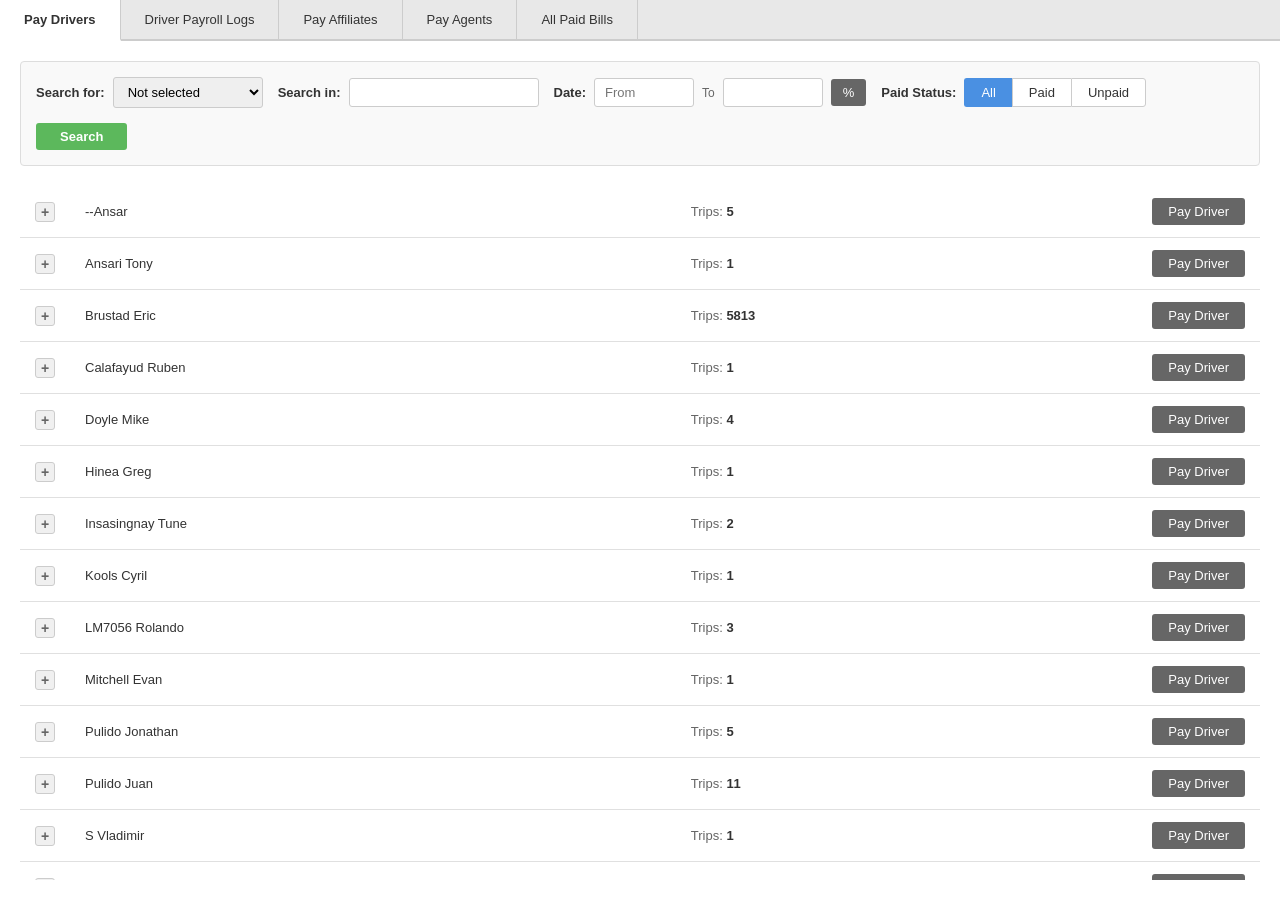
<file: payables.html>
<!DOCTYPE html>
<html lang="en">
<head>
    <meta charset="UTF-8">
    <meta name="viewport" content="width=device-width, initial-scale=1.0">
    <title>Payables - RELIA🐂LIMO™</title>
    <link rel="stylesheet" href="payables.css">
</head>
<body>
    <div class="payables-container">
        <!-- Tab Navigation -->
        <div class="payables-tabs">
            <button class="payables-tab active" data-tab="pay-drivers">Pay Drivers</button>
            <button class="payables-tab" data-tab="driver-payroll-logs">Driver Payroll Logs</button>
            <button class="payables-tab" data-tab="pay-affiliates">Pay Affiliates</button>
            <button class="payables-tab" data-tab="pay-agents">Pay Agents</button>
            <button class="payables-tab" data-tab="all-paid-bills">All Paid Bills</button>
        </div>

        <!-- Pay Drivers Tab -->
        <div class="payables-content active" id="pay-drivers">
            <!-- Search Panel -->
            <div class="search-panel">
                <div class="search-row">
                    <div class="search-group">
                        <label>Search for:</label>
                        <select id="search-for-driver">
                            <option value="">Not selected</option>
                            <option value="name">Driver Name</option>
                            <option value="unpaid">Unpaid Only</option>
                            <option value="paid">Paid Only</option>
                        </select>
                    </div>
                    <div class="search-group">
                        <label>Search in:</label>
                        <input type="text" id="search-in-driver" placeholder="">
                    </div>
                    <div class="search-group">
                        <label>Date:</label>
                        <input type="text" id="date-from-driver" placeholder="From" class="date-input">
                        <span class="to-label">To</span>
                        <input type="text" id="date-to-driver" placeholder="" class="date-input">
                        <button class="percent-btn">%</button>
                    </div>
                    <div class="search-group">
                        <label>Paid Status:</label>
                        <div class="button-group">
                            <button class="filter-btn active" data-status="all">All</button>
                            <button class="filter-btn" data-status="paid">Paid</button>
                            <button class="filter-btn" data-status="unpaid">Unpaid</button>
                        </div>
                    </div>
                    <button class="search-btn">Search</button>
                </div>
            </div>

            <!-- Drivers Table -->
            <div class="drivers-table">
                <table>
                    <tbody>
                        <tr class="driver-row">
                            <td class="expand-cell"><span class="expand-icon">+</span></td>
                            <td class="driver-name">--Ansar</td>
                            <td class="trip-count">Trips: <strong>5</strong></td>
                            <td class="action-cell"><button class="pay-driver-btn">Pay Driver</button></td>
                        </tr>
                        <tr class="driver-row">
                            <td class="expand-cell"><span class="expand-icon">+</span></td>
                            <td class="driver-name">Ansari Tony</td>
                            <td class="trip-count">Trips: <strong>1</strong></td>
                            <td class="action-cell"><button class="pay-driver-btn">Pay Driver</button></td>
                        </tr>
                        <tr class="driver-row">
                            <td class="expand-cell"><span class="expand-icon">+</span></td>
                            <td class="driver-name">Brustad Eric</td>
                            <td class="trip-count">Trips: <strong>5813</strong></td>
                            <td class="action-cell"><button class="pay-driver-btn">Pay Driver</button></td>
                        </tr>
                        <tr class="driver-row">
                            <td class="expand-cell"><span class="expand-icon">+</span></td>
                            <td class="driver-name">Calafayud Ruben</td>
                            <td class="trip-count">Trips: <strong>1</strong></td>
                            <td class="action-cell"><button class="pay-driver-btn">Pay Driver</button></td>
                        </tr>
                        <tr class="driver-row">
                            <td class="expand-cell"><span class="expand-icon">+</span></td>
                            <td class="driver-name">Doyle Mike</td>
                            <td class="trip-count">Trips: <strong>4</strong></td>
                            <td class="action-cell"><button class="pay-driver-btn">Pay Driver</button></td>
                        </tr>
                        <tr class="driver-row">
                            <td class="expand-cell"><span class="expand-icon">+</span></td>
                            <td class="driver-name">Hinea Greg</td>
                            <td class="trip-count">Trips: <strong>1</strong></td>
                            <td class="action-cell"><button class="pay-driver-btn">Pay Driver</button></td>
                        </tr>
                        <tr class="driver-row">
                            <td class="expand-cell"><span class="expand-icon">+</span></td>
                            <td class="driver-name">Insasingnay Tune</td>
                            <td class="trip-count">Trips: <strong>2</strong></td>
                            <td class="action-cell"><button class="pay-driver-btn">Pay Driver</button></td>
                        </tr>
                        <tr class="driver-row">
                            <td class="expand-cell"><span class="expand-icon">+</span></td>
                            <td class="driver-name">Kools Cyril</td>
                            <td class="trip-count">Trips: <strong>1</strong></td>
                            <td class="action-cell"><button class="pay-driver-btn">Pay Driver</button></td>
                        </tr>
                        <tr class="driver-row">
                            <td class="expand-cell"><span class="expand-icon">+</span></td>
                            <td class="driver-name">LM7056 Rolando</td>
                            <td class="trip-count">Trips: <strong>3</strong></td>
                            <td class="action-cell"><button class="pay-driver-btn">Pay Driver</button></td>
                        </tr>
                        <tr class="driver-row">
                            <td class="expand-cell"><span class="expand-icon">+</span></td>
                            <td class="driver-name">Mitchell Evan</td>
                            <td class="trip-count">Trips: <strong>1</strong></td>
                            <td class="action-cell"><button class="pay-driver-btn">Pay Driver</button></td>
                        </tr>
                        <tr class="driver-row">
                            <td class="expand-cell"><span class="expand-icon">+</span></td>
                            <td class="driver-name">Pulido Jonathan</td>
                            <td class="trip-count">Trips: <strong>5</strong></td>
                            <td class="action-cell"><button class="pay-driver-btn">Pay Driver</button></td>
                        </tr>
                        <tr class="driver-row">
                            <td class="expand-cell"><span class="expand-icon">+</span></td>
                            <td class="driver-name">Pulido Juan</td>
                            <td class="trip-count">Trips: <strong>11</strong></td>
                            <td class="action-cell"><button class="pay-driver-btn">Pay Driver</button></td>
                        </tr>
                        <tr class="driver-row">
                            <td class="expand-cell"><span class="expand-icon">+</span></td>
                            <td class="driver-name">S Vladimir</td>
                            <td class="trip-count">Trips: <strong>1</strong></td>
                            <td class="action-cell"><button class="pay-driver-btn">Pay Driver</button></td>
                        </tr>
                        <tr class="driver-row">
                            <td class="expand-cell"><span class="expand-icon">+</span></td>
                            <td class="driver-name">Siniko Dustin</td>
                            <td class="trip-count">Trips: <strong>5</strong></td>
                            <td class="action-cell"><button class="pay-driver-btn">Pay Driver</button></td>
                        </tr>
                        <tr class="driver-row">
                            <td class="expand-cell"><span class="expand-icon">+</span></td>
                            <td class="driver-name">xx Premie</td>
                            <td class="trip-count">Trips: <strong>8</strong></td>
                            <td class="action-cell"><button class="pay-driver-btn">Pay Driver</button></td>
                        </tr>
                    </tbody>
                </table>
            </div>
        </div>

        <!-- Driver Payroll Logs Tab -->
        <div class="payables-content" id="driver-payroll-logs">
            <h2 class="section-title">Driver Pay Log Listing</h2>
            
            <div class="search-panel">
                <div class="search-row">
                    <div class="search-group">
                        <label>Pay Period From:</label>
                        <input type="text" placeholder="" class="date-input-wide">
                    </div>
                    <div class="search-group">
                        <label>Pay Period To:</label>
                        <input type="text" placeholder="" class="date-input-wide">
                    </div>
                    <div class="search-group">
                        <label>Driver Name (Partial OK):</label>
                        <input type="text" placeholder="" class="name-input">
                    </div>
                    <div class="search-group">
                        <label>Generated Between These Dates:</label>
                        <input type="text" placeholder="" class="date-input-wide">
                        <input type="text" placeholder="" class="date-input-wide">
                    </div>
                    <button class="search-btn">SEARCH</button>
                </div>
            </div>

            <!-- Payroll Logs Table -->
            <div class="payroll-logs-table">
                <table>
                    <thead>
                        <tr>
                            <th>Pay Period</th>
                            <th>Driver Name</th>
                            <th>Method</th>
                            <th>Trips</th>
                            <th>Total</th>
                            <th>Generated On</th>
                            <th>Generated By</th>
                            <th>Actions</th>
                        </tr>
                    </thead>
                    <tbody>
                        <tr>
                            <td>12/19/2022 - 12/25/2022</td>
                            <td>Brustad Eric</td>
                            <td>Direct Deposit/Fund</td>
                            <td>28</td>
                            <td>$2,450.00</td>
                            <td>01/02/2023 09:56 AM</td>
                            <td>admin</td>
                            <td><a href="#" class="submit-link">Submit >></a></td>
                        </tr>
                        <tr>
                            <td>11/14/2022 - 12/27/2022</td>
                            <td>Pulido Juan</td>
                            <td>Direct Deposit/Fund</td>
                            <td>37</td>
                            <td>$3,180.00</td>
                            <td>01/02/2023 09:53 AM</td>
                            <td>admin</td>
                            <td><a href="#" class="submit-link">Submit >></a></td>
                        </tr>
                        <tr>
                            <td>11/14/2022 - 11/15/2022</td>
                            <td>Mitchell Evan</td>
                            <td>Cash</td>
                            <td>2</td>
                            <td>$165.00</td>
                            <td>01/02/2023 09:32 AM</td>
                            <td>admin</td>
                            <td><a href="#" class="submit-link">Submit >></a></td>
                        </tr>
                        <tr>
                            <td>11/14/2022 - 11/15/2022</td>
                            <td>Pacheo Jeff</td>
                            <td>Check</td>
                            <td>1</td>
                            <td>$95.00</td>
                            <td>01/02/2023 09:33 AM</td>
                            <td>admin</td>
                            <td><a href="#" class="submit-link">Submit >></a></td>
                        </tr>
                        <tr>
                            <td>10/17/2022 - 11/28/2022</td>
                            <td>Doyle Mike</td>
                            <td>Direct Deposit/Fund</td>
                            <td>4</td>
                            <td>$340.00</td>
                            <td>01/02/2023 09:34 AM</td>
                            <td>admin</td>
                            <td><a href="#" class="submit-link">Submit >></a></td>
                        </tr>
                        <tr>
                            <td>09/21/2022 - 10/24/2022</td>
                            <td>Brunner Enrcirue</td>
                            <td>Cash</td>
                            <td>3</td>
                            <td>$285.00</td>
                            <td>01/02/2023 09:37 AM</td>
                            <td>admin</td>
                            <td><a href="#" class="submit-link">Submit >></a></td>
                        </tr>
                        <tr>
                            <td>08/09/2022 - 09/30/2022</td>
                            <td>Calafayud Ruben</td>
                            <td>Direct Deposit/Fund</td>
                            <td>1</td>
                            <td>$120.00</td>
                            <td>01/02/2023 09:39 AM</td>
                            <td>admin</td>
                            <td><a href="#" class="submit-link">Submit >></a></td>
                        </tr>
                        <tr>
                            <td>07/18/2022 - 08/22/2022</td>
                            <td>Hinea Greg</td>
                            <td>Check</td>
                            <td>1</td>
                            <td>$95.00</td>
                            <td>01/02/2023 09:40 AM</td>
                            <td>admin</td>
                            <td><a href="#" class="submit-link">Submit >></a></td>
                        </tr>
                        <tr>
                            <td>05/31/2022 - 07/03/2022</td>
                            <td>Lefkovech Dan</td>
                            <td>Direct Deposit/Fund</td>
                            <td>2</td>
                            <td>$190.00</td>
                            <td>01/02/2023 09:31 AM</td>
                            <td>admin</td>
                            <td><a href="#" class="submit-link">Submit >></a></td>
                        </tr>
                        <tr>
                            <td>03/28/2022 - 05/25/2022</td>
                            <td>Blackman Khaleel</td>
                            <td>Direct Deposit/Fund</td>
                            <td>5</td>
                            <td>$425.00</td>
                            <td>01/02/2023 09:35 AM</td>
                            <td>admin</td>
                            <td><a href="#" class="submit-link">Submit >></a></td>
                        </tr>
                        <tr>
                            <td>03/01/2022 - 12/31/2022</td>
                            <td>--Ansar</td>
                            <td>Cash</td>
                            <td>5</td>
                            <td>$425.00</td>
                            <td>01/02/2023 09:45 AM</td>
                            <td>admin</td>
                            <td><a href="#" class="submit-link">Submit >></a></td>
                        </tr>
                        <tr>
                            <td>01/01/2022 - 02/14/2022</td>
                            <td>xx Premie</td>
                            <td>Direct Deposit/Fund</td>
                            <td>8</td>
                            <td>$680.00</td>
                            <td>01/02/2023 09:57 AM</td>
                            <td>admin</td>
                            <td><a href="#" class="submit-link">Submit >></a></td>
                        </tr>
                        <tr>
                            <td>12/15/2021 - 12/31/2021</td>
                            <td>Siniko Dustin</td>
                            <td>Check</td>
                            <td>5</td>
                            <td>$425.00</td>
                            <td>01/02/2023 09:58 AM</td>
                            <td>admin</td>
                            <td><a href="#" class="submit-link">Submit >></a></td>
                        </tr>
                        <tr>
                            <td>12/06/2021 - 08/11/2022</td>
                            <td>Kools Cyril</td>
                            <td>Direct Deposit/Fund</td>
                            <td>1</td>
                            <td>$85.00</td>
                            <td>01/02/2023 09:51 AM</td>
                            <td>admin</td>
                            <td><a href="#" class="submit-link">Submit >></a></td>
                        </tr>
                        <tr>
                            <td>10/11/2021 - 04/08/2022</td>
                            <td>Vance Carl</td>
                            <td>Cash</td>
                            <td>3</td>
                            <td>$255.00</td>
                            <td>01/02/2023 09:30 AM</td>
                            <td>admin</td>
                            <td><a href="#" class="submit-link">Submit >></a></td>
                        </tr>
                        <tr>
                            <td>09/27/2021 - 11/18/2021</td>
                            <td>LM7056 Rolando</td>
                            <td>Direct Deposit/Fund</td>
                            <td>3</td>
                            <td>$255.00</td>
                            <td>01/02/2023 09:52 AM</td>
                            <td>admin</td>
                            <td><a href="#" class="submit-link">Submit >></a></td>
                        </tr>
                        <tr>
                            <td>09/11/2021 - 08/22/2021</td>
                            <td>Saldapona Matt</td>
                            <td>Check</td>
                            <td>2</td>
                            <td>$170.00</td>
                            <td>10/01/2021 11:27 AM</td>
                            <td>admin</td>
                            <td><a href="#" class="submit-link">Submit >></a></td>
                        </tr>
                        <tr>
                            <td>08/13/2021 - 09/11/2021</td>
                            <td>Ansari Tony</td>
                            <td>Direct Deposit/Fund</td>
                            <td>1</td>
                            <td>$85.00</td>
                            <td>09/20/2021 11:33 AM</td>
                            <td>admin</td>
                            <td><a href="#" class="submit-link">Submit >></a></td>
                        </tr>
                        <tr>
                            <td>07/12/2021 - 07/12/2021</td>
                            <td>Fredanov Nikolay</td>
                            <td>Cash</td>
                            <td>1</td>
                            <td>$85.00</td>
                            <td>01/02/2023 09:08 AM</td>
                            <td>admin</td>
                            <td><a href="#" class="submit-link">Submit >></a></td>
                        </tr>
                        <tr>
                            <td>07/10/2021 - 07/14/2021</td>
                            <td>Insasingnay Tune</td>
                            <td>Direct Deposit/Fund</td>
                            <td>2</td>
                            <td>$170.00</td>
                            <td>08/20/2021 11:20 AM</td>
                            <td>admin</td>
                            <td><a href="#" class="submit-link">Submit >></a></td>
                        </tr>
                        <tr>
                            <td>07/10/2021 - 07/14/2021</td>
                            <td>S Vladimir</td>
                            <td>Check</td>
                            <td>1</td>
                            <td>$95.00</td>
                            <td>08/20/2021 11:21 AM</td>
                            <td>admin</td>
                            <td><a href="#" class="submit-link">Submit >></a></td>
                        </tr>
                        <tr>
                            <td>06/28/2021 - 07/12/2021</td>
                            <td>Pulido Jonathan</td>
                            <td>Direct Deposit/Fund</td>
                            <td>5</td>
                            <td>$425.00</td>
                            <td>08/20/2021 11:22 AM</td>
                            <td>admin</td>
                            <td><a href="#" class="submit-link">Submit >></a></td>
                        </tr>
                    </tbody>
                </table>
            </div>

            <!-- Pagination -->
            <div class="pagination">
                <span>Page:</span>
                <select class="page-selector">
                    <option value="1">1</option>
                    <option value="2">2</option>
                </select>
                <a href="#" class="page-nav">|< First Page</a>
                <a href="#" class="page-nav">Next 50 ></a>
                <a href="#" class="page-nav">Last 50 >|</a>
            </div>
        </div>

        <!-- Pay Affiliates Tab -->
        <div class="payables-content" id="pay-affiliates">
            <div class="search-panel">
                <div class="search-row">
                    <div class="search-group">
                        <label>Search for:</label>
                        <input type="text" placeholder="" class="search-input">
                    </div>
                    <div class="search-group">
                        <label>Search in:</label>
                        <select id="search-in-affiliate">
                            <option value="">Not selected</option>
                            <option value="company">Company Name</option>
                            <option value="location">Location</option>
                            <option value="contact">Contact</option>
                        </select>
                    </div>
                    <div class="search-group">
                        <label>Date:</label>
                        <input type="text" placeholder="From" class="date-input">
                        <span class="to-label">To</span>
                        <input type="text" placeholder="" class="date-input">
                    </div>
                    <div class="search-group">
                        <label>Paid Status:</label>
                        <div class="button-group">
                            <button class="filter-btn active" data-status="all">All</button>
                            <button class="filter-btn" data-status="paid">Paid</button>
                            <button class="filter-btn" data-status="unpaid">Unpaid</button>
                        </div>
                    </div>
                    <button class="search-btn">Search</button>
                </div>
            </div>

            <!-- Affiliates Table -->
            <div class="affiliates-table">
                <table>
                    <tbody>
                        <tr class="affiliate-row">
                            <td class="expand-cell"><span class="expand-icon">+</span></td>
                            <td class="affiliate-info">
                                <div class="affiliate-name">AJ DELUXE PRIVATE TRANSPORTATION CORP</div>
                                <div class="affiliate-location">Bethlehem, PA</div>
                            </td>
                            <td class="trip-count">Trips: <strong>2</strong></td>
                            <td class="action-cell"><button class="pay-affiliate-btn">Pay Affiliate</button></td>
                        </tr>
                        <tr class="affiliate-row">
                            <td class="expand-cell"><span class="expand-icon">+</span></td>
                            <td class="affiliate-info">
                                <div class="affiliate-name">1st Class Transportation, LLC</div>
                                <div class="affiliate-location">Transportation, 1st Class</div>
                            </td>
                            <td class="trip-count">Trips: <strong>5</strong></td>
                            <td class="action-cell"><button class="pay-affiliate-btn">Pay Affiliate</button></td>
                        </tr>
                        <tr class="affiliate-row">
                            <td class="expand-cell"><span class="expand-icon">+</span></td>
                            <td class="affiliate-info">
                                <div class="affiliate-name">A Five Star Limo</div>
                                <div class="affiliate-location">Accokeek, Payable</div>
                            </td>
                            <td class="trip-count">Trips: <strong>1</strong></td>
                            <td class="action-cell"><button class="pay-affiliate-btn">Pay Affiliate</button></td>
                        </tr>
                        <tr class="affiliate-row">
                            <td class="expand-cell"><span class="expand-icon">+</span></td>
                            <td class="affiliate-info">
                                <div class="affiliate-name">A&D Limousine Services, Inc.</div>
                                <div class="affiliate-location">Accokeek, Payable</div>
                            </td>
                            <td class="trip-count">Trips: <strong>1</strong></td>
                            <td class="action-cell"><button class="pay-affiliate-btn">Pay Affiliate</button></td>
                        </tr>
                        <tr class="affiliate-row">
                            <td class="expand-cell"><span class="expand-icon">+</span></td>
                            <td class="affiliate-info">
                                <div class="affiliate-name">Access Atlanta Transportation</div>
                                <div class="affiliate-location">Accokeek, Payable</div>
                            </td>
                            <td class="trip-count">Trips: <strong>2</strong></td>
                            <td class="action-cell"><button class="pay-affiliate-btn">Pay Affiliate</button></td>
                        </tr>
                        <tr class="affiliate-row">
                            <td class="expand-cell"><span class="expand-icon">+</span></td>
                            <td class="affiliate-info">
                                <div class="affiliate-name">Admiral Limo / Sedan Car Service</div>
                                <div class="affiliate-location">Arnold Schimroth, Orland, Ottawa (Ottawa)</div>
                            </td>
                            <td class="trip-count">Trips: <strong>2</strong></td>
                            <td class="action-cell"><button class="pay-affiliate-btn">Pay Affiliate</button></td>
                        </tr>
                        <tr class="affiliate-row">
                            <td class="expand-cell"><span class="expand-icon">+</span></td>
                            <td class="affiliate-info">
                                <div class="affiliate-name">Always Ready Transportation LLC</div>
                                <div class="affiliate-location">Lee, John</div>
                            </td>
                            <td class="trip-count">Trips: <strong>1</strong></td>
                            <td class="action-cell"><button class="pay-affiliate-btn">Pay Affiliate</button></td>
                        </tr>
                        <tr class="affiliate-row">
                            <td class="expand-cell"><span class="expand-icon">+</span></td>
                            <td class="affiliate-info">
                                <div class="affiliate-name">American Executive Transportation</div>
                                <div class="affiliate-location">Akinyy, Sudy</div>
                            </td>
                            <td class="trip-count">Trips: <strong>1</strong></td>
                            <td class="action-cell"><button class="pay-affiliate-btn">Pay Affiliate</button></td>
                        </tr>
                        <tr class="affiliate-row">
                            <td class="expand-cell"><span class="expand-icon">+</span></td>
                            <td class="affiliate-info">
                                <div class="affiliate-name">Austin Choice Limo</div>
                                <div class="affiliate-location">Accokeek, Payable</div>
                            </td>
                            <td class="trip-count">Trips: <strong>1</strong></td>
                            <td class="action-cell"><button class="pay-affiliate-btn">Pay Affiliate</button></td>
                        </tr>
                        <tr class="affiliate-row">
                            <td class="expand-cell"><span class="expand-icon">+</span></td>
                            <td class="affiliate-info">
                                <div class="affiliate-name">Helios Chariot LLC</div>
                                <div class="affiliate-location">Accokeek, Payable</div>
                            </td>
                            <td class="trip-count">Trips: <strong>2</strong></td>
                            <td class="action-cell"><button class="pay-affiliate-btn">Pay Affiliate</button></td>
                        </tr>
                        <tr class="affiliate-row">
                            <td class="expand-cell"><span class="expand-icon">+</span></td>
                            <td class="affiliate-info">
                                <div class="affiliate-name">Loon Limo</div>
                                <div class="affiliate-location">Ottawa, Quebec</div>
                            </td>
                            <td class="trip-count">Trips: <strong>186</strong></td>
                            <td class="action-cell"><button class="pay-affiliate-btn">Pay Affiliate</button></td>
                        </tr>
                        <tr class="affiliate-row">
                            <td class="expand-cell"><span class="expand-icon">+</span></td>
                            <td class="affiliate-info">
                                <div class="affiliate-name">Luxury Ride Nashville, Inc.</div>
                                <div class="affiliate-location">Boyce, Marcella</div>
                            </td>
                            <td class="trip-count">Trips: <strong>2</strong></td>
                            <td class="action-cell"><button class="pay-affiliate-btn">Pay Affiliate</button></td>
                        </tr>
                        <tr class="affiliate-row">
                            <td class="expand-cell"><span class="expand-icon">+</span></td>
                            <td class="affiliate-info">
                                <div class="affiliate-name">McCarthy's Car Service</div>
                                <div class="affiliate-location">Accokeek, Payable</div>
                            </td>
                            <td class="trip-count">Trips: <strong>3</strong></td>
                            <td class="action-cell"><button class="pay-affiliate-btn">Pay Affiliate</button></td>
                        </tr>
                        <tr class="affiliate-row">
                            <td class="expand-cell"><span class="expand-icon">+</span></td>
                            <td class="affiliate-info">
                                <div class="affiliate-name">Mickels Transportation</div>
                                <div class="affiliate-location">Michelle, Caryn</div>
                            </td>
                            <td class="trip-count">Trips: <strong>13</strong></td>
                            <td class="action-cell"><button class="pay-affiliate-btn">Pay Affiliate</button></td>
                        </tr>
                        <tr class="affiliate-row">
                            <td class="expand-cell"><span class="expand-icon">+</span></td>
                            <td class="affiliate-info">
                                <div class="affiliate-name">Nordic Transportation</div>
                                <div class="affiliate-location">Calmignon, Brad</div>
                            </td>
                            <td class="trip-count">Trips: <strong>2</strong></td>
                            <td class="action-cell"><button class="pay-affiliate-btn">Pay Affiliate</button></td>
                        </tr>
                        <tr class="affiliate-row">
                            <td class="expand-cell"><span class="expand-icon">+</span></td>
                            <td class="affiliate-info">
                                <div class="affiliate-name">Sir Preme Executive Transportation</div>
                                <div class="affiliate-location">Frazier, Emma</div>
                            </td>
                            <td class="trip-count">Trips: <strong>64</strong></td>
                            <td class="action-cell"><button class="pay-affiliate-btn">Pay Affiliate</button></td>
                        </tr>
                        <tr class="affiliate-row">
                            <td class="expand-cell"><span class="expand-icon">+</span></td>
                            <td class="affiliate-info">
                                <div class="affiliate-name">Southwest Limo LLC</div>
                                <div class="affiliate-location">Schweitzer, Bridgett</div>
                            </td>
                            <td class="trip-count">Trips: <strong>1</strong></td>
                            <td class="action-cell"><button class="pay-affiliate-btn">Pay Affiliate</button></td>
                        </tr>
                        <tr class="affiliate-row">
                            <td class="expand-cell"><span class="expand-icon">+</span></td>
                            <td class="affiliate-info">
                                <div class="affiliate-name">The Transportation Network</div>
                                <div class="affiliate-location">Accokeek, Payable</div>
                            </td>
                            <td class="trip-count">Trips: <strong>1</strong></td>
                            <td class="action-cell"><button class="pay-affiliate-btn">Pay Affiliate</button></td>
                        </tr>
                        <tr class="affiliate-row">
                            <td class="expand-cell"><span class="expand-icon">+</span></td>
                            <td class="affiliate-info">
                                <div class="affiliate-name">TORENKO - NY, LLC</div>
                                <div class="affiliate-location">Myrod, Zuzgurneyan</div>
                            </td>
                            <td class="trip-count">Trips: <strong>2</strong></td>
                            <td class="action-cell"><button class="pay-affiliate-btn">Pay Affiliate</button></td>
                        </tr>
                    </tbody>
                </table>
            </div>
        </div>

        <!-- Pay Agents Tab -->
        <div class="payables-content" id="pay-agents">
            <div class="search-panel">
                <div class="search-row">
                    <div class="search-group">
                        <label>Search for:</label>
                        <input type="text" placeholder="" class="search-input">
                    </div>
                    <div class="search-group">
                        <label>Search in:</label>
                        <select id="search-in-agent">
                            <option value="">Not selected</option>
                            <option value="name">Agent Name</option>
                            <option value="unpaid">Unpaid Only</option>
                            <option value="paid">Paid Only</option>
                        </select>
                    </div>
                    <div class="search-group">
                        <label>Date:</label>
                        <input type="text" placeholder="From" class="date-input">
                        <span class="to-label">To</span>
                        <input type="text" placeholder="" class="date-input">
                    </div>
                    <div class="search-group">
                        <label>Paid Status:</label>
                        <div class="button-group">
                            <button class="filter-btn active" data-status="all">All</button>
                            <button class="filter-btn" data-status="paid">Paid</button>
                            <button class="filter-btn" data-status="unpaid">Unpaid</button>
                        </div>
                    </div>
                    <button class="search-btn">Search</button>
                </div>
            </div>

            <!-- Agents Table -->
            <div class="agents-table">
                <table>
                    <tbody>
                        <tr class="agent-row">
                            <td class="expand-cell"><span class="expand-icon">+</span></td>
                            <td class="agent-name">Kristen Ciancio Booking Agent</td>
                            <td class="trip-count">Trips: <strong>5</strong></td>
                            <td class="action-cell"><button class="pay-agent-btn">Pay Agent</button></td>
                        </tr>
                        <tr class="agent-row">
                            <td class="expand-cell"><span class="expand-icon">+</span></td>
                            <td class="agent-name">Yvette Montgomery</td>
                            <td class="trip-count">Trips: <strong>1</strong></td>
                            <td class="action-cell"><button class="pay-agent-btn">Pay Agent</button></td>
                        </tr>
                        <tr class="agent-row">
                            <td class="expand-cell"><span class="expand-icon">+</span></td>
                            <td class="agent-name">Tracy Whitlief-Booking Agent</td>
                            <td class="trip-count">Trips: <strong>1</strong></td>
                            <td class="action-cell"><button class="pay-agent-btn">Pay Agent</button></td>
                        </tr>
                        <tr class="agent-row">
                            <td class="expand-cell"><span class="expand-icon">+</span></td>
                            <td class="agent-name">Mike McGee Booking Agent</td>
                            <td class="trip-count">Trips: <strong>6</strong></td>
                            <td class="action-cell"><button class="pay-agent-btn">Pay Agent</button></td>
                        </tr>
                        <tr class="agent-row">
                            <td class="expand-cell"><span class="expand-icon">+</span></td>
                            <td class="agent-name">Joy Basson booking agent</td>
                            <td class="trip-count">Trips: <strong>1</strong></td>
                            <td class="action-cell"><button class="pay-agent-btn">Pay Agent</button></td>
                        </tr>
                    </tbody>
                </table>
            </div>
        </div>

        <!-- All Paid Bills Tab -->
        <div class="payables-content" id="all-paid-bills">
            <h2 class="section-title">All Paid Bills</h2>
            
            <!-- Show Filters -->
            <div class="show-filters">
                <label class="checkbox-label">
                    <input type="checkbox" id="show-agents" checked> Show Agents
                </label>
                <label class="checkbox-label">
                    <input type="checkbox" id="show-affiliates" checked> Show Affiliates
                </label>
            </div>

            <!-- Search Panel -->
            <div class="search-panel bills-search">
                <div class="bills-filter-row">
                    <div class="filter-item">
                        <label>Bill#</label>
                        <input type="text" class="small-input">
                    </div>
                    <div class="filter-item">
                        <label>Date From</label>
                        <input type="text" class="small-input">
                    </div>
                    <div class="filter-item">
                        <label>Date To</label>
                        <input type="text" class="small-input">
                    </div>
                    <div class="filter-item">
                        <label>Bill To (Partial search OK)</label>
                        <input type="text" class="medium-input">
                    </div>
                    <div class="filter-item">
                        <label>Check#/Conf#</label>
                        <input type="text" class="small-input">
                    </div>
                    <div class="filter-item">
                        <label>Paid By</label>
                        <input type="text" class="medium-input">
                    </div>
                    <div class="filter-item">
                        <label>Payment Type</label>
                        <select class="medium-input">
                            <option value="">All</option>
                            <option value="credit">CREDIT CARD</option>
                            <option value="cash">CASH</option>
                            <option value="check">CHECK</option>
                        </select>
                    </div>
                    <div class="filter-item">
                        <label>Rate Date</label>
                        <select class="small-input">
                            <option value="">Equals to</option>
                            <option value="before">Before</option>
                            <option value="after">After</option>
                        </select>
                    </div>
                    <div class="filter-item">
                        <label>Amount</label>
                        <input type="text" class="small-input">
                    </div>
                    <button class="search-btn">SEARCH</button>
                </div>
            </div>

            <!-- Paid Bills Table -->
            <div class="paid-bills-table">
                <table>
                    <thead>
                        <tr>
                            <th>Bill#</th>
                            <th>Bill To</th>
                            <th>Paid Type</th>
                            <th>Date</th>
                            <th>Ref#</th>
                            <th>Paid By</th>
                            <th>Payment Type</th>
                            <th>Total</th>
                            <th>Actions</th>
                        </tr>
                    </thead>
                    <tbody>
                        <tr>
                            <td>1</td>
                            <td>Zaar Transportation / Payable Accounts</td>
                            <td>AFF</td>
                            <td>07/21/2018</td>
                            <td></td>
                            <td>admin</td>
                            <td>CREDIT CARD</td>
                            <td>$490.00</td>
                            <td><a href="#" class="view-link">View >></a></td>
                        </tr>
                        <tr>
                            <td>2</td>
                            <td>Zaar Transportation / Payable Accounts</td>
                            <td>AFF</td>
                            <td>10/21/2018</td>
                            <td></td>
                            <td>admin</td>
                            <td>CREDIT CARD</td>
                            <td>$15.20</td>
                            <td><a href="#" class="view-link">View >></a></td>
                        </tr>
                        <tr>
                            <td>3</td>
                            <td>Alliana Limo Service / Alfonso Sager</td>
                            <td>AFF</td>
                            <td>02/11/2019</td>
                            <td></td>
                            <td>admin</td>
                            <td>CASH</td>
                            <td>$32.00</td>
                            <td><a href="#" class="view-link">View >></a></td>
                        </tr>
                        <tr>
                            <td>4</td>
                            <td>Alliana Limo Service / Alfonso Sager</td>
                            <td>AFF</td>
                            <td>02/11/2019</td>
                            <td></td>
                            <td>admin</td>
                            <td>CREDIT CARD</td>
                            <td>$224.00</td>
                            <td><a href="#" class="view-link">View >></a></td>
                        </tr>
                        <tr>
                            <td>5</td>
                            <td>Exceptional Transportation LLC / Payable Accounts</td>
                            <td>AFF</td>
                            <td>03/21/2019</td>
                            <td>00AP742JN00537345</td>
                            <td>admin</td>
                            <td>CASH</td>
                            <td>$55.00</td>
                            <td><a href="#" class="view-link">View >></a></td>
                        </tr>
                        <tr>
                            <td>6</td>
                            <td>Exceptional Transportation LLC / Payable Accounts</td>
                            <td>AFF</td>
                            <td>03/21/2019</td>
                            <td>00AP751IFN00111230</td>
                            <td>admin</td>
                            <td>CASH</td>
                            <td>$65.00</td>
                            <td><a href="#" class="view-link">View >></a></td>
                        </tr>
                        <tr>
                            <td>7</td>
                            <td>Helios Chariot / Civil Koch</td>
                            <td>AFF</td>
                            <td>03/27/2019</td>
                            <td></td>
                            <td>admin</td>
                            <td>CASH</td>
                            <td>$117.50</td>
                            <td><a href="#" class="view-link">View >></a></td>
                        </tr>
                        <tr>
                            <td>8</td>
                            <td>Exceptional Transportation LLC / Payable Accounts</td>
                            <td>AFF</td>
                            <td>03/27/2019</td>
                            <td></td>
                            <td>admin</td>
                            <td>CASH</td>
                            <td>$80.00</td>
                            <td><a href="#" class="view-link">View >></a></td>
                        </tr>
                        <tr>
                            <td>9</td>
                            <td>1st Class Transportation, LLC / Payable Accounts</td>
                            <td>AFF</td>
                            <td>06/21/2019</td>
                            <td></td>
                            <td>admin</td>
                            <td>CREDIT CARD</td>
                            <td>$55.00</td>
                            <td><a href="#" class="view-link">View >></a></td>
                        </tr>
                        <tr>
                            <td>10</td>
                            <td>1st Class Transportation, LLC / Payable Accounts</td>
                            <td>AFF</td>
                            <td>06/21/2019</td>
                            <td></td>
                            <td>admin</td>
                            <td>CREDIT CARD</td>
                            <td>$107.20</td>
                            <td><a href="#" class="view-link">View >></a></td>
                        </tr>
                        <tr>
                            <td>11</td>
                            <td>Executive Limo Service (833) / Payable Accounts</td>
                            <td>AFF</td>
                            <td>07/30/2019</td>
                            <td></td>
                            <td>admin</td>
                            <td>CREDIT CARD</td>
                            <td>$265.00</td>
                            <td><a href="#" class="view-link">View >></a></td>
                        </tr>
                        <tr>
                            <td>12</td>
                            <td>LA+ VIP LIMOUSINE / Payable Accounts</td>
                            <td>AFF</td>
                            <td>07/30/2019</td>
                            <td></td>
                            <td>admin</td>
                            <td>CREDIT CARD</td>
                            <td>$98.00</td>
                            <td><a href="#" class="view-link">View >></a></td>
                        </tr>
                        <tr>
                            <td>13</td>
                            <td>HH Wedcar services / Pay Allen</td>
                            <td>AFF</td>
                            <td>07/30/2019</td>
                            <td></td>
                            <td>dkogel</td>
                            <td>CREDIT CARD</td>
                            <td>$1043.90</td>
                            <td><a href="#" class="view-link">View >></a></td>
                        </tr>
                        <tr>
                            <td>14</td>
                            <td>Nordic Transportation / Walt babysjon</td>
                            <td>AFF</td>
                            <td>07/30/2019</td>
                            <td></td>
                            <td>admin</td>
                            <td>CREDIT CARD</td>
                            <td>$475.00</td>
                            <td><a href="#" class="view-link">View >></a></td>
                        </tr>
                        <tr>
                            <td>15</td>
                            <td>Zaar Transportation / Payable Accounts</td>
                            <td>AFF</td>
                            <td>07/30/2019</td>
                            <td></td>
                            <td>admin</td>
                            <td>CASH</td>
                            <td>$92.00</td>
                            <td><a href="#" class="view-link">View >></a></td>
                        </tr>
                        <tr>
                            <td>16</td>
                            <td>Elite Sedan Transportation / Payable Accounts</td>
                            <td>AFF</td>
                            <td>07/30/2019</td>
                            <td></td>
                            <td>admin</td>
                            <td>CREDIT CARD</td>
                            <td>$152.00</td>
                            <td><a href="#" class="view-link">View >></a></td>
                        </tr>
                        <tr>
                            <td>17</td>
                            <td>Coram Tranquil / Mike Cziller</td>
                            <td>AFF</td>
                            <td>07/30/2019</td>
                            <td></td>
                            <td>admin</td>
                            <td>CASH</td>
                            <td>$30.00</td>
                            <td><a href="#" class="view-link">View >></a></td>
                        </tr>
                        <tr>
                            <td>18</td>
                            <td>Empire Sedans Transportation / Andre Kagganovich</td>
                            <td>AFF</td>
                            <td>07/30/2019</td>
                            <td></td>
                            <td>admin</td>
                            <td>CREDIT CARD</td>
                            <td>$1246.30</td>
                            <td><a href="#" class="view-link">View >></a></td>
                        </tr>
                        <tr>
                            <td>19</td>
                            <td>Helios Chariot / Civil Koch</td>
                            <td>AFF</td>
                            <td>07/30/2019</td>
                            <td></td>
                            <td>admin</td>
                            <td>CREDIT CARD</td>
                            <td>$1129.72</td>
                            <td><a href="#" class="view-link">View >></a></td>
                        </tr>
                        <tr>
                            <td>20</td>
                            <td>Joe Sheedd / Joe Procotel</td>
                            <td>AFF</td>
                            <td>07/30/2019</td>
                            <td></td>
                            <td>admin</td>
                            <td>CASH</td>
                            <td>$153.00</td>
                            <td><a href="#" class="view-link">View >></a></td>
                        </tr>
                    </tbody>
                </table>
            </div>

            <!-- Pagination -->
            <div class="pagination">
                <span>Page:</span>
                <select class="page-selector">
                    <option value="1">1</option>
                    <option value="2">2</option>
                    <option value="3">3</option>
                </select>
                <a href="#" class="page-nav">|< First Page</a>
                <a href="#" class="page-nav">Next 50 ></a>
                <a href="#" class="page-nav">Last 50 >|</a>
            </div>
        </div>
    </div>

    <script src="payables.js"></script>
</body>
</html>
</file>
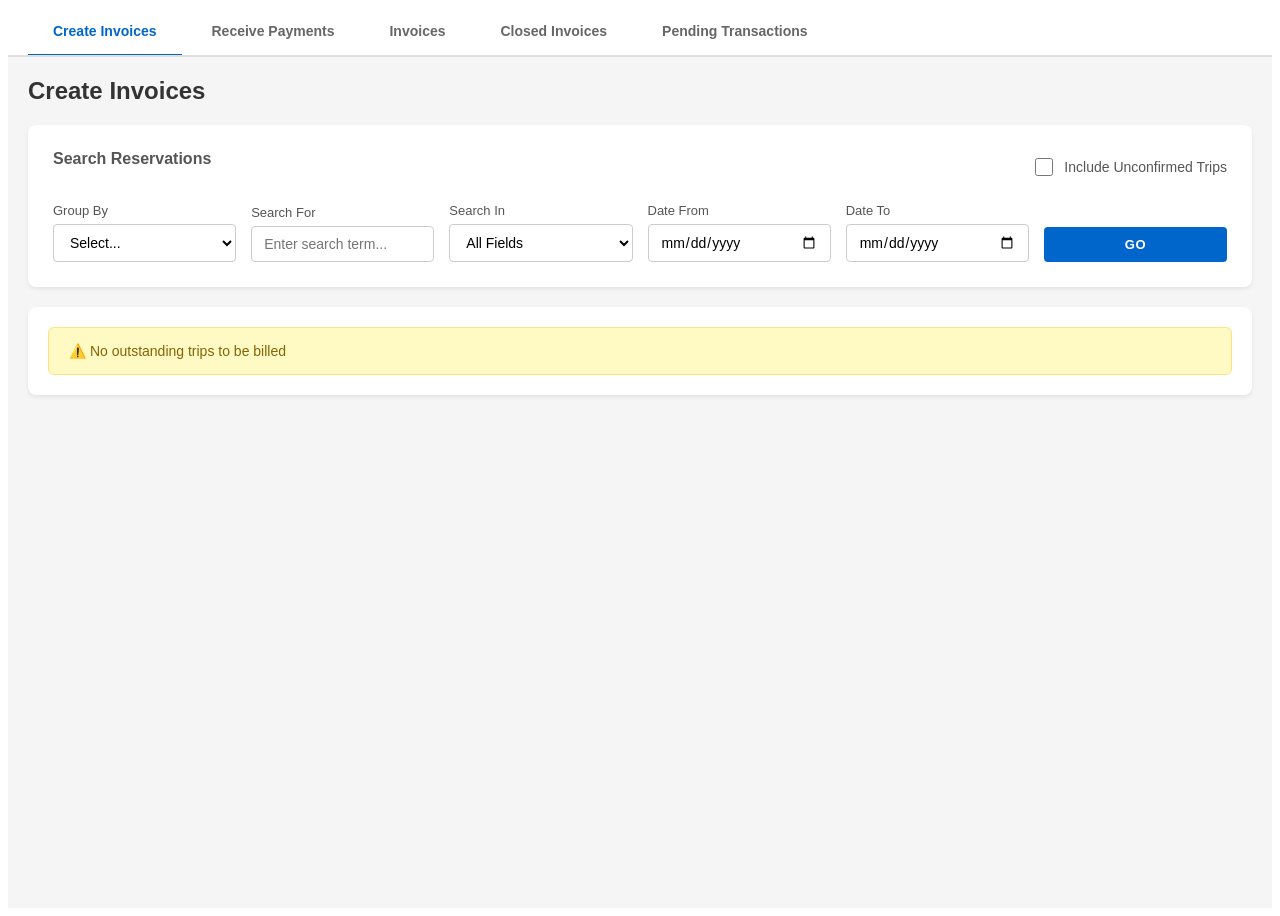
<file: receivables.html>
<!DOCTYPE html>
<html lang="en">
<head>
    <meta charset="UTF-8">
    <meta name="viewport" content="width=device-width, initial-scale=1.0">
    <title>Receivables - RELIA🐂LIMO™</title>
    <link rel="stylesheet" href="receivables.css">
</head>
<body>
    <div class="receivables-container">
        <!-- Tab Navigation -->
        <div class="receivables-tabs">
            <button class="receivables-tab active" data-tab="create-invoices">Create Invoices</button>
            <button class="receivables-tab" data-tab="receive-payments">Receive Payments</button>
            <button class="receivables-tab" data-tab="invoices">Invoices</button>
            <button class="receivables-tab" data-tab="closed-invoices">Closed Invoices</button>
            <button class="receivables-tab" data-tab="pending-transactions">Pending Transactions</button>
        </div>

        <!-- Tab Content -->
        <div class="tab-content">
            <!-- Create Invoices Tab -->
            <div id="createInvoicesTab" class="receivables-tab-content active">
                <div class="content-section">
                    <h2 class="section-title">Create Invoices</h2>
                    
                    <div class="search-panel">
                        <div class="search-header">
                            <h3 class="subsection-title">Search Reservations</h3>
                            <label class="checkbox-label">
                                <input type="checkbox" id="includeUnconfirmed">
                                <span>Include Unconfirmed Trips</span>
                            </label>
                        </div>
                        
                        <form class="invoice-search-form" id="invoiceSearchForm">
                            <div class="search-row">
                                <div class="search-field">
                                    <label class="search-label">Group By</label>
                                    <select class="search-input" name="groupBy">
                                        <option value="">Select...</option>
                                        <option value="company">Company</option>
                                        <option value="passenger">Passenger</option>
                                        <option value="date">Date</option>
                                        <option value="type">Trip Type</option>
                                    </select>
                                </div>
                                <div class="search-field">
                                    <label class="search-label">Search For</label>
                                    <input type="text" class="search-input" name="searchFor" placeholder="Enter search term...">
                                </div>
                                <div class="search-field">
                                    <label class="search-label">Search In</label>
                                    <select class="search-input" name="searchIn">
                                        <option value="all">All Fields</option>
                                        <option value="conf">Confirmation #</option>
                                        <option value="passenger">Passenger Name</option>
                                        <option value="company">Company Name</option>
                                    </select>
                                </div>
                                <div class="search-field">
                                    <label class="search-label">Date From</label>
                                    <input type="date" class="search-input" name="dateFrom">
                                </div>
                                <div class="search-field">
                                    <label class="search-label">Date To</label>
                                    <input type="date" class="search-input" name="dateTo">
                                </div>
                                <div class="search-field search-button-field">
                                    <button type="submit" class="btn btn-primary">GO</button>
                                </div>
                            </div>
                        </form>
                    </div>

                    <!-- Results Section -->
                    <div class="results-section">
                        <div class="notice-banner notice-warning">
                            ⚠️ No outstanding trips to be billed
                        </div>
                    </div>
                </div>
            </div>

            <!-- Receive Payments Tab -->
            <div id="receivePaymentsTab" class="receivables-tab-content">
                <div class="content-section">
                    <h2 class="section-title unpaid-invoices-title">Unpaid Invoices</h2>
                    
                    <div class="results-section">
                        <div class="unpaid-accounts-list">
                            <div class="account-row">
                                <div class="account-checkbox">
                                    <input type="checkbox" class="account-checkbox-input">
                                </div>
                                <div class="account-info">
                                    <span class="account-name">Accounts: Payable - Limo Network Nationwide</span>
                                </div>
                                <div class="account-invoice-count">
                                    <span class="invoice-count-label">Invoices: 1</span>
                                </div>
                                <div class="account-actions">
                                    <a href="#" class="apply-payment-link">APPLY PAYMENT(S) TO THIS ACCOUNT >></a>
                                </div>
                            </div>

                            <div class="account-row">
                                <div class="account-checkbox">
                                    <input type="checkbox" class="account-checkbox-input">
                                </div>
                                <div class="account-info">
                                    <span class="account-name">Accounts: Payable - Bespoke Transportation</span>
                                </div>
                                <div class="account-invoice-count">
                                    <span class="invoice-count-label">Invoices: 1</span>
                                </div>
                                <div class="account-actions">
                                    <a href="#" class="apply-payment-link">APPLY PAYMENT(S) TO THIS ACCOUNT >></a>
                                </div>
                            </div>

                            <div class="account-row">
                                <div class="account-checkbox">
                                    <input type="checkbox" class="account-checkbox-input">
                                </div>
                                <div class="account-info">
                                    <span class="account-name">Perry, Dan - Salvation Army</span>
                                </div>
                                <div class="account-invoice-count">
                                    <span class="invoice-count-label">Invoices: 1</span>
                                </div>
                                <div class="account-actions">
                                    <a href="#" class="apply-payment-link">APPLY PAYMENT(S) TO THIS ACCOUNT >></a>
                                </div>
                            </div>
                        </div>

                        <div class="total-outstanding">
                            <span class="total-label">Total Amount Outstanding:</span>
                            <span class="total-amount">$ 2485.01</span>
                        </div>
                    </div>
                </div>
            </div>

            <!-- Invoices Tab -->
            <div id="invoicesTab" class="receivables-tab-content">
                <div class="content-section">
                    <div class="invoices-header">
                        <div class="search-panel-inline">
                            <div class="search-inline-group">
                                <label class="inline-label">Search</label>
                                <input type="text" class="inline-input" placeholder="Search invoice # and bill to">
                            </div>
                            <div class="search-inline-group">
                                <label class="inline-label">Date</label>
                                <select class="inline-input inline-select-small">
                                    <option value="bill">Bill</option>
                                    <option value="due">Due</option>
                                </select>
                                <input type="date" class="inline-input inline-input-date">
                                <span class="inline-separator">to</span>
                                <input type="date" class="inline-input inline-input-date">
                            </div>
                            <div class="search-inline-group">
                                <label class="inline-label">Finalized Status</label>
                                <div class="button-group">
                                    <button type="button" class="filter-btn active" data-filter="finalized-all">All</button>
                                    <button type="button" class="filter-btn" data-filter="finalized-yes">Finalized</button>
                                    <button type="button" class="filter-btn" data-filter="finalized-no">Unfinalized</button>
                                </div>
                            </div>
                            <div class="search-inline-group">
                                <label class="inline-label">Paid Status</label>
                                <div class="button-group">
                                    <button type="button" class="filter-btn active" data-filter="paid-all">All</button>
                                    <button type="button" class="filter-btn" data-filter="paid-yes">Paid</button>
                                    <button type="button" class="filter-btn" data-filter="paid-no">Unpaid</button>
                                </div>
                            </div>
                            <div class="search-inline-group">
                                <button type="button" class="btn btn-primary btn-search-inline">Search</button>
                            </div>
                        </div>
                        <div class="bulk-actions">
                            <button class="action-btn" id="invoiceSelected">Invoice selected</button>
                            <button class="action-btn" id="unfinalizeSelected">Unfinalize selected</button>
                            <button class="action-btn" id="closeSelected">Close selected</button>
                        </div>
                    </div>

                    <div class="results-section">
                        <div class="table-container">
                            <table class="invoices-table">
                                <thead>
                                    <tr>
                                        <th class="checkbox-col"><input type="checkbox" id="selectAllInvoices"></th>
                                        <th>Invoice #</th>
                                        <th>Billing Contact</th>
                                        <th>Company</th>
                                        <th>Bill Date</th>
                                        <th>Due Date</th>
                                        <th>Status</th>
                                        <th>Finalized</th>
                                        <th>Total</th>
                                        <th>Outstanding</th>
                                        <th class="actions-col"></th>
                                    </tr>
                                </thead>
                                <tbody id="invoicesTableBody">
                                    <tr>
                                        <td><input type="checkbox" class="row-checkbox-invoice"></td>
                                        <td><a href="#" class="invoice-number">176</a></td>
                                        <td>Payable Accounts</td>
                                        <td>Executive Transportation</td>
                                        <td>05/06/2021</td>
                                        <td>05/06/2021</td>
                                        <td><span class="status-badge status-paid">✓ Paid</span></td>
                                        <td><span class="finalized-icon">✓</span></td>
                                        <td>$ 45.00</td>
                                        <td>$ 0.00</td>
                                        <td><button class="action-mini-btn">Unfinalize</button></td>
                                    </tr>
                                    <tr>
                                        <td><input type="checkbox" class="row-checkbox-invoice"></td>
                                        <td><a href="#" class="invoice-number">200</a></td>
                                        <td>Rafael Machado</td>
                                        <td>JR Copier of MN</td>
                                        <td>08/22/2021</td>
                                        <td>08/22/2021</td>
                                        <td><span class="status-badge status-paid">✓ Paid</span></td>
                                        <td><span class="finalized-icon">✓</span></td>
                                        <td>$ 200.00</td>
                                        <td>$ 0.00</td>
                                        <td><button class="action-mini-btn">Unfinalize</button> <button class="action-mini-btn">Close</button></td>
                                    </tr>
                                    <tr>
                                        <td><input type="checkbox" class="row-checkbox-invoice"></td>
                                        <td><a href="#" class="invoice-number">202</a></td>
                                        <td>Get Transfer</td>
                                        <td>Get Transfer</td>
                                        <td>08/22/2021</td>
                                        <td>09/21/2021</td>
                                        <td><span class="status-badge status-paid">✓ Paid</span></td>
                                        <td><span class="finalized-icon">✓</span></td>
                                        <td>$ 76.95</td>
                                        <td>$ 0.00</td>
                                        <td><button class="action-mini-btn">Unfinalize</button> <button class="action-mini-btn">Close</button></td>
                                    </tr>
                                    <tr>
                                        <td><input type="checkbox" class="row-checkbox-invoice"></td>
                                        <td><a href="#" class="invoice-number">223</a></td>
                                        <td>Payable Accounts</td>
                                        <td>Patriot Limousine LLC</td>
                                        <td>11/14/2021</td>
                                        <td>11/14/2021</td>
                                        <td><span class="status-badge status-paid">✓ Paid</span></td>
                                        <td><span class="finalized-icon">✓</span></td>
                                        <td>$ 525.19</td>
                                        <td>$ 0.00</td>
                                        <td><button class="action-mini-btn">Unfinalize</button> <button class="action-mini-btn">Close</button></td>
                                    </tr>
                                    <tr>
                                        <td><input type="checkbox" class="row-checkbox-invoice"></td>
                                        <td><a href="#" class="invoice-number">224</a></td>
                                        <td>Payable Accounts</td>
                                        <td>Service Limousine LLC</td>
                                        <td>11/16/2022</td>
                                        <td>11/16/2022</td>
                                        <td><span class="status-badge status-paid">✓ Paid</span></td>
                                        <td><span class="finalized-icon">✓</span></td>
                                        <td>$ 274.24</td>
                                        <td>$ 0.00</td>
                                        <td><button class="action-mini-btn">Unfinalize</button> <button class="action-mini-btn">Close</button></td>
                                    </tr>
                                    <tr>
                                        <td><input type="checkbox" class="row-checkbox-invoice"></td>
                                        <td><a href="#" class="invoice-number">254</a></td>
                                        <td>Payable Accounts</td>
                                        <td>Sir Preme Executive Transportation</td>
                                        <td>02/26/2025</td>
                                        <td>02/26/2025</td>
                                        <td><span class="status-badge status-paid">✓ Paid</span></td>
                                        <td><span class="finalized-icon">✓</span></td>
                                        <td>$ 85.00</td>
                                        <td>$ 0.00</td>
                                        <td><button class="action-mini-btn">Unfinalize</button> <button class="action-mini-btn">Close</button></td>
                                    </tr>
                                    <tr>
                                        <td><input type="checkbox" class="row-checkbox-invoice"></td>
                                        <td><a href="#" class="invoice-number">327</a></td>
                                        <td>Payable Accounts</td>
                                        <td>TORINO - NY. LLC</td>
                                        <td>07/20/2025</td>
                                        <td>07/20/2025</td>
                                        <td><span class="status-badge status-paid">✓ Paid</span></td>
                                        <td><span class="finalized-icon">✓</span></td>
                                        <td>$ 0.00</td>
                                        <td>$ 0.00</td>
                                        <td><button class="action-mini-btn">Unfinalize</button> <button class="action-mini-btn">Close</button></td>
                                    </tr>
                                    <tr>
                                        <td><input type="checkbox" class="row-checkbox-invoice"></td>
                                        <td><a href="#" class="invoice-number">328</a></td>
                                        <td>AJ Schaller</td>
                                        <td>For Sure Luxury</td>
                                        <td>07/20/2025</td>
                                        <td>07/20/2025</td>
                                        <td><span class="status-badge status-paid">✓ Paid</span></td>
                                        <td><span class="finalized-icon">✓</span></td>
                                        <td>$ 0.00</td>
                                        <td>$ 0.00</td>
                                        <td><button class="action-mini-btn">Finalize</button> <button class="action-mini-btn">Close</button></td>
                                    </tr>
                                    <tr>
                                        <td><input type="checkbox" class="row-checkbox-invoice"></td>
                                        <td><a href="#" class="invoice-number">330</a></td>
                                        <td>Payable Accounts</td>
                                        <td>Modern Shuttle Transportation (MST)</td>
                                        <td>07/20/2025</td>
                                        <td>07/20/2025</td>
                                        <td><span class="status-badge status-paid">✓ Paid</span></td>
                                        <td><span class="finalized-icon">✓</span></td>
                                        <td>$ 125.00</td>
                                        <td>$ 0.00</td>
                                        <td><button class="action-mini-btn">Unfinalize</button> <button class="action-mini-btn">Close</button></td>
                                    </tr>
                                    <tr>
                                        <td><input type="checkbox" class="row-checkbox-invoice"></td>
                                        <td><a href="#" class="invoice-number">331</a></td>
                                        <td>Angel Fueles Mitchell</td>
                                        <td></td>
                                        <td>08/28/2025</td>
                                        <td>08/28/2025</td>
                                        <td><span class="status-badge status-paid">✓ Paid</span></td>
                                        <td><span class="finalized-icon">✓</span></td>
                                        <td>$ 279.40</td>
                                        <td>$ 0.00</td>
                                        <td><button class="action-mini-btn">Unfinalize</button> <button class="action-mini-btn">Close</button></td>
                                    </tr>
                                    <tr>
                                        <td><input type="checkbox" class="row-checkbox-invoice"></td>
                                        <td><a href="#" class="invoice-number">332</a></td>
                                        <td>Payable Accounts</td>
                                        <td>Limo Network Nationwide</td>
                                        <td>08/29/2025</td>
                                        <td>08/29/2025</td>
                                        <td><span class="status-overdue">⚠ 102 days overdue</span></td>
                                        <td><span class="finalized-icon">✓</span></td>
                                        <td>$ 1045.70</td>
                                        <td class="amount-overdue">$ 1045.70</td>
                                        <td><button class="action-mini-btn">Finalize</button> <button class="action-mini-btn">Close</button></td>
                                    </tr>
                                    <tr>
                                        <td><input type="checkbox" class="row-checkbox-invoice"></td>
                                        <td><a href="#" class="invoice-number">333</a></td>
                                        <td>Payable Accounts</td>
                                        <td>LV VIP Concierge, LLC</td>
                                        <td>08/31/2025</td>
                                        <td>08/31/2025</td>
                                        <td><span class="status-badge status-paid">✓ Paid</span></td>
                                        <td><span class="finalized-icon">✓</span></td>
                                        <td>$ 1785.60</td>
                                        <td>$ 0.00</td>
                                        <td><button class="action-mini-btn">Finalize</button> <button class="action-mini-btn">Close</button></td>
                                    </tr>
                                    <tr>
                                        <td><input type="checkbox" class="row-checkbox-invoice"></td>
                                        <td><a href="#" class="invoice-number">334</a></td>
                                        <td>Payable Accounts</td>
                                        <td>Bespoke Transportation</td>
                                        <td>11/10/2025</td>
                                        <td>11/10/2025</td>
                                        <td><span class="status-overdue">⚠ 32 days overdue</span></td>
                                        <td><span class="finalized-icon">✓</span></td>
                                        <td>$ 156.67</td>
                                        <td class="amount-overdue">$ 156.67</td>
                                        <td><button class="action-mini-btn">Finalize</button> <button class="action-mini-btn">Close</button></td>
                                    </tr>
                                    <tr>
                                        <td><input type="checkbox" class="row-checkbox-invoice"></td>
                                        <td><a href="#" class="invoice-number">335</a></td>
                                        <td>Dan Furry</td>
                                        <td>Salvation Army</td>
                                        <td>11/17/2025</td>
                                        <td>11/17/2025</td>
                                        <td><span class="status-overdue">⚠ 25 days overdue</span></td>
                                        <td><span class="finalized-icon">✓</span></td>
                                        <td>$ 2246.40</td>
                                        <td class="amount-overdue">$ 1279.64</td>
                                        <td><button class="action-mini-btn">Finalize</button> <button class="action-mini-btn">Close</button></td>
                                    </tr>
                                </tbody>
                            </table>
                        </div>
                    </div>
                </div>
            </div>

            <!-- Closed Invoices Tab -->
            <div id="closedInvoicesTab" class="receivables-tab-content">
                <div class="content-section">
                    <div class="closed-invoices-header">
                        <div class="search-panel-inline">
                            <div class="search-inline-group">
                                <label class="inline-label">Search</label>
                                <input type="text" class="inline-input inline-input-wide" placeholder="Search invoice # and bill to">
                            </div>
                            <div class="search-inline-group">
                                <label class="inline-label">Date</label>
                                <select class="inline-input inline-select-small">
                                    <option value="bill">Bill</option>
                                    <option value="due">Due</option>
                                </select>
                                <input type="date" class="inline-input inline-input-date" placeholder="from">
                                <span class="inline-separator">to</span>
                                <input type="date" class="inline-input inline-input-date">
                            </div>
                            <div class="search-inline-group">
                                <button type="button" class="btn btn-primary btn-search-inline">Search</button>
                            </div>
                        </div>
                        <div class="bulk-actions">
                            <button class="action-btn" id="reopenSelected">Reopen selected</button>
                        </div>
                    </div>

                    <div class="results-section">
                        <div class="table-container">
                            <table class="invoices-table">
                                <thead>
                                    <tr>
                                        <th class="checkbox-col"><input type="checkbox" id="selectAllClosed"></th>
                                        <th>Invoice #</th>
                                        <th>Billing Contact</th>
                                        <th>Company</th>
                                        <th>Bill Date</th>
                                        <th>Due Date</th>
                                        <th>Total Amount</th>
                                        <th class="actions-col"></th>
                                    </tr>
                                </thead>
                                <tbody id="closedInvoicesTableBody">
                                    <tr>
                                        <td><input type="checkbox" class="row-checkbox-closed"></td>
                                        <td><a href="#" class="invoice-number">173</a></td>
                                        <td>Jason St.Martin</td>
                                        <td></td>
                                        <td>02/02/2021</td>
                                        <td>02/02/2021</td>
                                        <td>$ 193.85</td>
                                        <td><button class="action-mini-btn">Reopen</button></td>
                                    </tr>
                                    <tr>
                                        <td><input type="checkbox" class="row-checkbox-closed"></td>
                                        <td><a href="#" class="invoice-number">175</a></td>
                                        <td>Payable Accounts</td>
                                        <td>Ram Transportation</td>
                                        <td>05/02/2021</td>
                                        <td>05/02/2021</td>
                                        <td>$ 95.00</td>
                                        <td><button class="action-mini-btn">Reopen</button></td>
                                    </tr>
                                    <tr>
                                        <td><input type="checkbox" class="row-checkbox-closed"></td>
                                        <td><a href="#" class="invoice-number">177</a></td>
                                        <td>Payable Accounts</td>
                                        <td>Nordic Transportation</td>
                                        <td>05/06/2021</td>
                                        <td>05/06/2021</td>
                                        <td>$ 775.00</td>
                                        <td><button class="action-mini-btn">Reopen</button></td>
                                    </tr>
                                    <tr>
                                        <td><input type="checkbox" class="row-checkbox-closed"></td>
                                        <td><a href="#" class="invoice-number">178</a></td>
                                        <td>Payable Accounts</td>
                                        <td>Nordic Transportation</td>
                                        <td>05/12/2021</td>
                                        <td>05/12/2021</td>
                                        <td>$ 193.25</td>
                                        <td><button class="action-mini-btn">Reopen</button></td>
                                    </tr>
                                    <tr>
                                        <td><input type="checkbox" class="row-checkbox-closed"></td>
                                        <td><a href="#" class="invoice-number">179</a></td>
                                        <td>Payable Accounts</td>
                                        <td>Ram Transportation</td>
                                        <td>06/13/2021</td>
                                        <td>06/13/2021</td>
                                        <td>$ 225.04</td>
                                        <td><button class="action-mini-btn">Reopen</button></td>
                                    </tr>
                                    <tr>
                                        <td><input type="checkbox" class="row-checkbox-closed"></td>
                                        <td><a href="#" class="invoice-number">180</a></td>
                                        <td>Payable Accounts</td>
                                        <td>Ram Transportation</td>
                                        <td>06/15/2021</td>
                                        <td>06/15/2021</td>
                                        <td>$ 79.00</td>
                                        <td><button class="action-mini-btn">Reopen</button></td>
                                    </tr>
                                    <tr>
                                        <td><input type="checkbox" class="row-checkbox-closed"></td>
                                        <td><a href="#" class="invoice-number">181</a></td>
                                        <td>Payable Accounts</td>
                                        <td>Sir Preme Executive Transportation</td>
                                        <td>06/20/2021</td>
                                        <td>06/20/2021</td>
                                        <td>$ 650.00</td>
                                        <td><button class="action-mini-btn">Reopen</button></td>
                                    </tr>
                                    <tr>
                                        <td><input type="checkbox" class="row-checkbox-closed"></td>
                                        <td><a href="#" class="invoice-number">182</a></td>
                                        <td>Payable Accounts</td>
                                        <td>Ram Transportation</td>
                                        <td>07/06/2021</td>
                                        <td>07/06/2021</td>
                                        <td>$ 193.00</td>
                                        <td><button class="action-mini-btn">Reopen</button></td>
                                    </tr>
                                    <tr>
                                        <td><input type="checkbox" class="row-checkbox-closed"></td>
                                        <td><a href="#" class="invoice-number">183</a></td>
                                        <td>Savoya Service</td>
                                        <td>SAVOYA</td>
                                        <td>07/15/2021</td>
                                        <td>08/14/2021</td>
                                        <td>$ 879.25</td>
                                        <td><button class="action-mini-btn">Reopen</button></td>
                                    </tr>
                                    <tr>
                                        <td><input type="checkbox" class="row-checkbox-closed"></td>
                                        <td><a href="#" class="invoice-number">184</a></td>
                                        <td>Denise Thai</td>
                                        <td></td>
                                        <td>07/16/2021</td>
                                        <td>07/16/2021</td>
                                        <td>$ 220.00</td>
                                        <td><button class="action-mini-btn">Reopen</button></td>
                                    </tr>
                                    <tr>
                                        <td><input type="checkbox" class="row-checkbox-closed"></td>
                                        <td><a href="#" class="invoice-number">185</a></td>
                                        <td>Magdiel Maceda</td>
                                        <td>Maceda worldwide</td>
                                        <td>07/24/2021</td>
                                        <td>07/24/2021</td>
                                        <td>$ 1625.79</td>
                                        <td><button class="action-mini-btn">Reopen</button></td>
                                    </tr>
                                    <tr>
                                        <td><input type="checkbox" class="row-checkbox-closed"></td>
                                        <td><a href="#" class="invoice-number">186</a></td>
                                        <td>Andre Kasperonich</td>
                                        <td>Eclipse Global Transportation</td>
                                        <td>07/29/2021</td>
                                        <td>07/29/2021</td>
                                        <td>$ 85.00</td>
                                        <td><button class="action-mini-btn">Reopen</button></td>
                                    </tr>
                                    <tr>
                                        <td><input type="checkbox" class="row-checkbox-closed"></td>
                                        <td><a href="#" class="invoice-number">187</a></td>
                                        <td>AJ Schaller</td>
                                        <td>For Sure Luxury</td>
                                        <td>08/11/2021</td>
                                        <td>08/11/2021</td>
                                        <td>$ 84.80</td>
                                        <td><button class="action-mini-btn">Reopen</button></td>
                                    </tr>
                                    <tr>
                                        <td><input type="checkbox" class="row-checkbox-closed"></td>
                                        <td><a href="#" class="invoice-number">188</a></td>
                                        <td>Payable Accounts</td>
                                        <td>Sir Preme Executive Transportation</td>
                                        <td>08/11/2021</td>
                                        <td>08/11/2021</td>
                                        <td>$ 240.00</td>
                                        <td><button class="action-mini-btn">Reopen</button></td>
                                    </tr>
                                    <tr>
                                        <td><input type="checkbox" class="row-checkbox-closed"></td>
                                        <td><a href="#" class="invoice-number">189</a></td>
                                        <td>Payable Accounts</td>
                                        <td>Ram Transportation</td>
                                        <td>08/15/2021</td>
                                        <td>08/15/2021</td>
                                        <td>$ 85.00</td>
                                        <td><button class="action-mini-btn">Reopen</button></td>
                                    </tr>
                                    <tr>
                                        <td><input type="checkbox" class="row-checkbox-closed"></td>
                                        <td><a href="#" class="invoice-number">190</a></td>
                                        <td>Cindy Barber</td>
                                        <td>Committee Films</td>
                                        <td>08/15/2021</td>
                                        <td>08/15/2021</td>
                                        <td>$ 96.40</td>
                                        <td><button class="action-mini-btn">Reopen</button></td>
                                    </tr>
                                    <tr>
                                        <td><input type="checkbox" class="row-checkbox-closed"></td>
                                        <td><a href="#" class="invoice-number">191</a></td>
                                        <td>Jack Culbertson</td>
                                        <td></td>
                                        <td>08/15/2021</td>
                                        <td>08/15/2021</td>
                                        <td>$ 19.87</td>
                                        <td><button class="action-mini-btn">Reopen</button></td>
                                    </tr>
                                    <tr>
                                        <td><input type="checkbox" class="row-checkbox-closed"></td>
                                        <td><a href="#" class="invoice-number">192</a></td>
                                        <td>Savoya Service</td>
                                        <td>SAVOYA</td>
                                        <td>08/16/2021</td>
                                        <td>09/15/2021</td>
                                        <td>$ 731.00</td>
                                        <td><button class="action-mini-btn">Reopen</button></td>
                                    </tr>
                                    <tr>
                                        <td><input type="checkbox" class="row-checkbox-closed"></td>
                                        <td><a href="#" class="invoice-number">193</a></td>
                                        <td>Andre Kasperonich</td>
                                        <td>Eclipse Global Transportation</td>
                                        <td>08/16/2021</td>
                                        <td>08/16/2021</td>
                                        <td>$ 65.00</td>
                                        <td><button class="action-mini-btn">Reopen</button></td>
                                    </tr>
                                    <tr>
                                        <td><input type="checkbox" class="row-checkbox-closed"></td>
                                        <td><a href="#" class="invoice-number">195</a></td>
                                        <td>Richard Szonholm</td>
                                        <td>The LBS Transportation. LLC</td>
                                        <td>08/22/2021</td>
                                        <td>08/22/2021</td>
                                        <td>$ 437.86</td>
                                        <td><button class="action-mini-btn">Reopen</button></td>
                                    </tr>
                                </tbody>
                            </table>
                        </div>
                    </div>
                </div>
            </div>

            <!-- Pending Transactions Tab -->
            <div id="pendingTransactionsTab" class="receivables-tab-content">
                <div class="content-section">
                    <!-- Sub-tabs -->
                    <div class="pending-subtabs">
                        <button class="pending-subtab active" data-subtab="invoices">Invoices</button>
                        <button class="pending-subtab" data-subtab="reservations">Reservations</button>
                    </div>

                    <!-- Invoices Subtab -->
                    <div id="pendingInvoicesSubtab" class="pending-subtab-content active">
                        <h2 class="section-title pending-title">Payments Applied to Invoices</h2>
                        
                        <div class="pending-search-panel">
                            <form class="pending-search-form">
                                <div class="pending-search-row">
                                    <div class="pending-field">
                                        <label class="pending-label">From</label>
                                        <input type="text" class="pending-input" placeholder="">
                                    </div>
                                    <div class="pending-field">
                                        <label class="pending-label">Bill To</label>
                                        <input type="text" class="pending-input" placeholder="">
                                    </div>
                                    <div class="pending-field">
                                        <label class="pending-label">Inv#</label>
                                        <input type="text" class="pending-input pending-input-short" placeholder="">
                                    </div>
                                    <div class="pending-field">
                                        <label class="pending-label">CC#</label>
                                        <input type="text" class="pending-input" placeholder="">
                                    </div>
                                    <div class="pending-field">
                                        <label class="pending-label">Exp Date</label>
                                        <input type="text" class="pending-input pending-input-short" placeholder="">
                                    </div>
                                    <div class="pending-field">
                                        <button type="submit" class="btn btn-primary btn-pending-search">Search</button>
                                    </div>
                                    <div class="pending-field">
                                        <label class="pending-label">Show All</label>
                                        <select class="pending-input pending-input-short">
                                            <option value="all">All</option>
                                            <option value="today">Today</option>
                                            <option value="week">This Week</option>
                                            <option value="month">This Month</option>
                                        </select>
                                    </div>
                                    <div class="pending-field">
                                        <button type="button" class="btn btn-primary btn-pending-search">Find</button>
                                    </div>
                                </div>
                            </form>
                        </div>

                        <div class="results-section">
                            <div class="table-container">
                                <table class="pending-table">
                                    <thead>
                                        <tr>
                                            <th>Date</th>
                                            <th>Bill To</th>
                                            <th>Inv#</th>
                                            <th>Trans Type</th>
                                            <th>CC#</th>
                                            <th>Exp Date</th>
                                            <th>Auth#</th>
                                            <th>Trans ID</th>
                                            <th>F-ock'd By</th>
                                            <th>Amount</th>
                                        </tr>
                                    </thead>
                                    <tbody>
                                        <tr class="no-data-row">
                                            <td colspan="10" class="no-data-cell">--Not Found--</td>
                                        </tr>
                                    </tbody>
                                </table>
                            </div>
                        </div>
                    </div>

                    <!-- Reservations Subtab -->
                    <div id="pendingReservationsSubtab" class="pending-subtab-content">
                        <h2 class="section-title pending-title">Payments Applied to Reservations</h2>
                        
                        <div class="pending-search-panel">
                            <form class="pending-search-form">
                                <div class="pending-search-row">
                                    <div class="pending-field">
                                        <label class="pending-label">From</label>
                                        <input type="text" class="pending-input" placeholder="">
                                    </div>
                                    <div class="pending-field">
                                        <label class="pending-label">Passenger</label>
                                        <input type="text" class="pending-input" placeholder="">
                                    </div>
                                    <div class="pending-field">
                                        <label class="pending-label">Conf#</label>
                                        <input type="text" class="pending-input pending-input-short" placeholder="">
                                    </div>
                                    <div class="pending-field">
                                        <label class="pending-label">CC#</label>
                                        <input type="text" class="pending-input" placeholder="">
                                    </div>
                                    <div class="pending-field">
                                        <label class="pending-label">Exp Date</label>
                                        <input type="text" class="pending-input pending-input-short" placeholder="">
                                    </div>
                                    <div class="pending-field">
                                        <button type="submit" class="btn btn-primary btn-pending-search">Search</button>
                                    </div>
                                    <div class="pending-field">
                                        <label class="pending-label">Show All</label>
                                        <select class="pending-input pending-input-short">
                                            <option value="all">All</option>
                                            <option value="today">Today</option>
                                            <option value="week">This Week</option>
                                            <option value="month">This Month</option>
                                        </select>
                                    </div>
                                    <div class="pending-field">
                                        <button type="button" class="btn btn-primary btn-pending-search">Find</button>
                                    </div>
                                </div>
                            </form>
                        </div>

                        <div class="results-section">
                            <div class="table-container">
                                <table class="pending-table">
                                    <thead>
                                        <tr>
                                            <th>Date</th>
                                            <th>Passenger</th>
                                            <th>Conf#</th>
                                            <th>Trans Type</th>
                                            <th>CC#</th>
                                            <th>Exp Date</th>
                                            <th>Auth#</th>
                                            <th>Trans ID</th>
                                            <th>F-ock'd By</th>
                                            <th>Amount</th>
                                        </tr>
                                    </thead>
                                    <tbody>
                                        <tr class="no-data-row">
                                            <td colspan="10" class="no-data-cell">--Not Found--</td>
                                        </tr>
                                    </tbody>
                                </table>
                            </div>
                        </div>
                    </div>
                </div>
            </div>
        </div>
    </div>

    <script src="receivables.js"></script>
</body>
</html>
</file>
<file: payables.css>
* {
    margin: 0;
    padding: 0;
    box-sizing: border-box;
}

body {
    font-family: Arial, sans-serif;
    font-size: 13px;
    background: #f5f5f5;
    color: #333;
}

.payables-container {
    height: 100vh;
    display: flex;
    flex-direction: column;
    background: white;
}

/* Tab Navigation */
.payables-tabs {
    display: flex;
    background: #e8e8e8;
    border-bottom: 2px solid #ccc;
    padding: 0;
    flex-shrink: 0;
}

.payables-tab {
    padding: 12px 24px;
    background: #e8e8e8;
    border: none;
    border-right: 1px solid #ccc;
    cursor: pointer;
    font-size: 13px;
    color: #333;
    transition: background-color 0.2s;
}

.payables-tab:hover {
    background: #f0f0f0;
}

.payables-tab.active {
    background: white;
    border-bottom: 2px solid white;
    margin-bottom: -2px;
    font-weight: bold;
}

/* Content Areas */
.payables-content {
    display: none;
    flex: 1;
    overflow: auto;
    padding: 20px;
}

.payables-content.active {
    display: flex;
    flex-direction: column;
}

/* Search Panel */
.search-panel {
    background: #f9f9f9;
    border: 1px solid #ddd;
    padding: 15px;
    margin-bottom: 20px;
    border-radius: 4px;
}

.search-row {
    display: flex;
    align-items: center;
    gap: 15px;
    flex-wrap: wrap;
}

.search-group {
    display: flex;
    align-items: center;
    gap: 8px;
}

.search-group label {
    font-weight: bold;
    white-space: nowrap;
    font-size: 13px;
}

.search-group select,
.search-group input[type="text"] {
    padding: 6px 10px;
    border: 1px solid #ccc;
    border-radius: 3px;
    font-size: 13px;
}

.search-group select {
    min-width: 150px;
}

.date-input {
    width: 100px;
}

.to-label {
    font-size: 12px;
    color: #666;
}

.percent-btn {
    padding: 6px 12px;
    background: #666;
    color: white;
    border: none;
    border-radius: 3px;
    cursor: pointer;
    font-size: 13px;
}

.percent-btn:hover {
    background: #555;
}

/* Button Group */
.button-group {
    display: flex;
    gap: 0;
}

.filter-btn {
    padding: 6px 16px;
    background: white;
    border: 1px solid #ccc;
    cursor: pointer;
    font-size: 13px;
    color: #333;
    transition: all 0.2s;
}

.filter-btn:first-child {
    border-radius: 3px 0 0 3px;
}

.filter-btn:last-child {
    border-radius: 0 3px 3px 0;
}

.filter-btn:not(:last-child) {
    border-right: none;
}

.filter-btn:hover {
    background: #f5f5f5;
}

.filter-btn.active {
    background: #4a90e2;
    color: white;
    border-color: #4a90e2;
}

.search-btn {
    padding: 6px 24px;
    background: #5cb85c;
    color: white;
    border: none;
    border-radius: 3px;
    cursor: pointer;
    font-size: 13px;
    font-weight: bold;
}

.search-btn:hover {
    background: #4cae4c;
}

/* Drivers Table */
.drivers-table {
    flex: 1;
    overflow: auto;
}

.drivers-table table {
    width: 100%;
    border-collapse: collapse;
    background: white;
}

.driver-row {
    border-bottom: 1px solid #e0e0e0;
    transition: background-color 0.15s;
}

.driver-row:hover {
    background: #f9f9f9;
}

.driver-row td {
    padding: 12px 15px;
}

.expand-cell {
    width: 40px;
    text-align: center;
}

.expand-icon {
    display: inline-block;
    width: 20px;
    height: 20px;
    line-height: 18px;
    text-align: center;
    background: #f0f0f0;
    border: 1px solid #ccc;
    border-radius: 3px;
    cursor: pointer;
    font-size: 14px;
    font-weight: bold;
    color: #666;
}

.expand-icon:hover {
    background: #e8e8e8;
}

.driver-name {
    font-weight: 500;
    color: #333;
}

.trip-count {
    color: #666;
    font-size: 13px;
}

.trip-count strong {
    color: #333;
    font-weight: bold;
}

.action-cell {
    text-align: right;
    width: 150px;
}

.pay-driver-btn {
    padding: 6px 16px;
    background: #666;
    color: white;
    border: none;
    border-radius: 3px;
    cursor: pointer;
    font-size: 13px;
}

.pay-driver-btn:hover {
    background: #555;
}

/* Affiliates Table */
.affiliates-table {
    flex: 1;
    overflow: auto;
}

.affiliates-table table {
    width: 100%;
    border-collapse: collapse;
    background: white;
}

.affiliate-row {
    border-bottom: 1px solid #e0e0e0;
    transition: background-color 0.15s;
}

.affiliate-row:hover {
    background: #f9f9f9;
}

.affiliate-row td {
    padding: 12px 15px;
}

.affiliate-info {
    width: 60%;
}

.affiliate-name {
    font-weight: 500;
    color: #333;
    font-size: 14px;
    margin-bottom: 3px;
}

.affiliate-location {
    color: #888;
    font-size: 12px;
}

.amount-cell {
    color: #666;
    font-size: 13px;
}

.amount-due {
    color: #d9534f;
    font-weight: bold;
    font-size: 14px;
}

.search-input {
    padding: 6px 10px;
    border: 1px solid #ccc;
    border-radius: 3px;
    font-size: 13px;
    min-width: 150px;
}

.pay-affiliate-btn {
    padding: 6px 16px;
    background: #666;
    color: white;
    border: none;
    border-radius: 3px;
    cursor: pointer;
    font-size: 13px;
}

.pay-affiliate-btn:hover {
    background: #555;
}

/* Agents Table */
.agents-table {
    flex: 1;
    overflow: auto;
}

.agents-table table {
    width: 100%;
    border-collapse: collapse;
    background: white;
}

.agent-row {
    border-bottom: 1px solid #e0e0e0;
    transition: background-color 0.15s;
}

.agent-row:hover {
    background: #f9f9f9;
}

.agent-row td {
    padding: 12px 15px;
}

.agent-name {
    font-weight: 500;
    color: #333;
}

.pay-agent-btn {
    padding: 6px 16px;
    background: #666;
    color: white;
    border: none;
    border-radius: 3px;
    cursor: pointer;
    font-size: 13px;
}

.pay-agent-btn:hover {
    background: #555;
}

/* Section Title */
.section-title {
    font-size: 16px;
    font-weight: bold;
    color: #333;
    margin-bottom: 15px;
    padding-left: 5px;
}

/* Date and Name Inputs */
.date-input-wide {
    width: 140px;
    padding: 6px 10px;
    border: 1px solid #ccc;
    border-radius: 3px;
    font-size: 13px;
}

.name-input {
    width: 180px;
    padding: 6px 10px;
    border: 1px solid #ccc;
    border-radius: 3px;
    font-size: 13px;
}

/* Payroll Logs Table */
.payroll-logs-table {
    flex: 1;
    overflow: auto;
    margin-bottom: 15px;
}

.payroll-logs-table table {
    width: 100%;
    border-collapse: collapse;
    background: white;
}

.payroll-logs-table thead {
    background: #f0f0f0;
    border-bottom: 2px solid #ddd;
    position: sticky;
    top: 0;
    z-index: 10;
}

.payroll-logs-table th {
    padding: 10px 12px;
    text-align: left;
    font-weight: bold;
    font-size: 13px;
    color: #333;
    border-right: 1px solid #ddd;
}

.payroll-logs-table th:last-child {
    border-right: none;
}

.payroll-logs-table tbody tr {
    border-bottom: 1px solid #e8e8e8;
    transition: background-color 0.15s;
}

.payroll-logs-table tbody tr:hover {
    background: #f9f9f9;
}

.payroll-logs-table td {
    padding: 10px 12px;
    font-size: 13px;
    color: #333;
}

.submit-link {
    color: #4a90e2;
    text-decoration: none;
    font-weight: 500;
}

.submit-link:hover {
    text-decoration: underline;
}

/* Pagination */
.pagination {
    display: flex;
    align-items: center;
    gap: 12px;
    padding: 15px 5px;
    background: #f9f9f9;
    border-top: 1px solid #ddd;
}

.pagination span {
    font-weight: bold;
    font-size: 13px;
}

.page-selector {
    padding: 4px 8px;
    border: 1px solid #ccc;
    border-radius: 3px;
    font-size: 13px;
}

.page-nav {
    color: #4a90e2;
    text-decoration: none;
    font-size: 13px;
    padding: 4px 8px;
}

.page-nav:hover {
    text-decoration: underline;
}

/* Empty State */
.empty-state {
    flex: 1;
    display: flex;
    flex-direction: column;
    align-items: center;
    justify-content: center;
    color: #999;
    padding: 60px 20px;
}

.empty-state p {
    font-size: 15px;
    margin-bottom: 10px;
}

.empty-hint {
    font-size: 13px;
    color: #bbb;
}

/* Show Filters */
.show-filters {
    display: flex;
    gap: 20px;
    padding: 15px 5px;
    background: #f9f9f9;
    border: 1px solid #ddd;
    border-radius: 4px;
    margin-bottom: 15px;
}

.checkbox-label {
    display: flex;
    align-items: center;
    gap: 8px;
    font-size: 13px;
    cursor: pointer;
}

.checkbox-label input[type="checkbox"] {
    cursor: pointer;
    width: 16px;
    height: 16px;
}

/* Bills Search Panel */
.bills-search {
    padding: 12px 15px;
}

.bills-filter-row {
    display: flex;
    align-items: flex-end;
    gap: 10px;
    flex-wrap: wrap;
}

.filter-item {
    display: flex;
    flex-direction: column;
    gap: 4px;
}

.filter-item label {
    font-size: 11px;
    font-weight: normal;
    color: #666;
}

.small-input {
    width: 80px;
    padding: 5px 8px;
    border: 1px solid #ccc;
    border-radius: 3px;
    font-size: 13px;
}

.medium-input {
    width: 140px;
    padding: 5px 8px;
    border: 1px solid #ccc;
    border-radius: 3px;
    font-size: 13px;
}

/* Paid Bills Table */
.paid-bills-table {
    flex: 1;
    overflow: auto;
}

.paid-bills-table table {
    width: 100%;
    border-collapse: collapse;
    background: white;
}

.paid-bills-table thead {
    background: #404040;
    color: white;
    position: sticky;
    top: 0;
    z-index: 10;
}

.paid-bills-table th {
    padding: 12px 15px;
    text-align: left;
    font-weight: bold;
    font-size: 13px;
    border-right: 1px solid #555;
}

.paid-bills-table th:last-child {
    border-right: none;
}

.paid-bills-table tbody tr {
    border-bottom: 1px solid #e0e0e0;
    transition: background-color 0.15s;
}

.paid-bills-table tbody tr:hover {
    background: #f9f9f9;
}

.paid-bills-table td {
    padding: 10px 15px;
    font-size: 13px;
}

.type-badge {
    display: inline-block;
    padding: 3px 10px;
    border-radius: 3px;
    font-size: 11px;
    font-weight: bold;
    text-transform: uppercase;
}

.type-badge.driver {
    background: #d9edf7;
    color: #31708f;
}

.type-badge.affiliate {
    background: #fcf8e3;
    color: #8a6d3b;
}

.type-badge.agent {
    background: #dff0d8;
    color: #3c763d;
}

.view-link {
    color: #4a90e2;
    text-decoration: none;
    font-weight: 500;
    font-size: 13px;
}

.view-link:hover {
    text-decoration: underline;
}

/* Responsive */
@media (max-width: 1200px) {
    .search-row {
        flex-direction: column;
        align-items: stretch;
    }
    
    .search-group {
        width: 100%;
    }
    
    .search-group select,
    .search-group input[type="text"] {
        flex: 1;
    }
}
</file>
<file: receivables.css>
/* Receivables Container */
.receivables-container {
    min-height: 100vh;
    background: #f5f5f5;
    font-family: -apple-system, BlinkMacSystemFont, 'Segoe UI', Roboto, Arial, sans-serif;
}

/* Tab Navigation */
.receivables-tabs {
    display: flex;
    background: #fff;
    border-bottom: 2px solid #e0e0e0;
    padding: 0 20px;
    gap: 5px;
    overflow-x: auto;
}

.receivables-tab {
    padding: 15px 25px;
    background: transparent;
    border: none;
    border-bottom: 3px solid transparent;
    color: #666;
    font-size: 14px;
    font-weight: 600;
    cursor: pointer;
    transition: all 0.2s;
    margin-bottom: -2px;
    white-space: nowrap;
}

.receivables-tab:hover {
    color: #0066cc;
    background: #f8f9fa;
}

.receivables-tab.active {
    color: #0066cc;
    border-bottom-color: #0066cc;
    background: #fff;
}

/* Tab Content */
.tab-content {
    padding: 20px;
}

.receivables-tab-content {
    display: none;
}

.receivables-tab-content.active {
    display: block;
}

/* Content Section */
.content-section {
    max-width: none;
    width: 100%;
    margin: 0;
}

.section-title {
    font-size: 24px;
    font-weight: 600;
    color: #333;
    margin: 0 0 20px;
}

.subsection-title {
    font-size: 16px;
    font-weight: 600;
    color: #555;
    margin: 0 0 15px;
}

/* Search Panel */
.search-panel {
    background: #fff;
    border-radius: 8px;
    padding: 25px;
    margin-bottom: 20px;
    box-shadow: 0 2px 4px rgba(0,0,0,0.08);
}

.search-header {
    display: flex;
    justify-content: space-between;
    align-items: center;
    margin-bottom: 20px;
}

.checkbox-label {
    display: flex;
    align-items: center;
    gap: 8px;
    font-size: 14px;
    color: #555;
    cursor: pointer;
    user-select: none;
}

.checkbox-label input[type="checkbox"] {
    width: 18px;
    height: 18px;
    cursor: pointer;
}

/* Search Form */
.invoice-search-form {
    display: flex;
    flex-direction: column;
    gap: 15px;
}

.search-row {
    display: grid;
    grid-template-columns: repeat(auto-fit, minmax(180px, 1fr));
    gap: 15px;
    align-items: end;
}

.search-field {
    display: flex;
    flex-direction: column;
    gap: 6px;
}

.search-button-field {
    justify-content: flex-end;
}

.search-label {
    font-size: 13px;
    font-weight: 500;
    color: #555;
}

.search-input {
    padding: 9px 12px;
    border: 1px solid #ccc;
    border-radius: 4px;
    font-size: 14px;
    font-family: inherit;
    transition: border-color 0.2s;
    background: #fff;
}

.search-input:focus {
    outline: none;
    border-color: #0066cc;
    box-shadow: 0 0 0 3px rgba(0, 102, 204, 0.1);
}

.btn {
    padding: 10px 24px;
    border: none;
    border-radius: 4px;
    font-size: 13px;
    font-weight: 600;
    cursor: pointer;
    transition: all 0.2s;
    letter-spacing: 0.5px;
}

.btn-primary {
    background: #0066cc;
    color: #fff;
}

.btn-primary:hover {
    background: #0052a3;
    box-shadow: 0 2px 8px rgba(0, 102, 204, 0.3);
}

.btn-primary:active {
    transform: translateY(1px);
}

/* Results Section */
.results-section {
    background: #fff;
    border-radius: 8px;
    padding: 20px;
    box-shadow: 0 2px 4px rgba(0,0,0,0.08);
}

/* Notice Banners */
.notice-banner {
    padding: 15px 20px;
    border-radius: 6px;
    font-size: 14px;
    font-weight: 500;
    display: flex;
    align-items: center;
    gap: 10px;
}

.notice-warning {
    background: #fff9c4;
    color: #856404;
    border: 1px solid #ffe082;
}

.notice-info {
    background: #e3f2fd;
    color: #0d47a1;
    border: 1px solid #90caf9;
}

.notice-success {
    background: #e8f5e9;
    color: #2e7d32;
    border: 1px solid #a5d6a7;
}

/* Table */
.table-container {
    overflow-x: auto;
    margin-top: 15px;
}

.receivables-table {
    width: 100%;
    border-collapse: collapse;
    font-size: 13px;
}

.receivables-table thead {
    background: #f5f5f5;
}

.receivables-table th {
    padding: 12px 10px;
    text-align: left;
    font-weight: 600;
    color: #333;
    border-bottom: 2px solid #e0e0e0;
    white-space: nowrap;
    font-size: 12px;
}

.receivables-table td {
    padding: 12px 10px;
    border-bottom: 1px solid #e0e0e0;
    color: #555;
}

.receivables-table tbody tr:hover {
    background: #f8f9fa;
}

.receivables-table tbody tr:last-child td {
    border-bottom: none;
}

.no-data-row {
    background: transparent !important;
}

.no-data-cell {
    text-align: center;
    padding: 40px 20px !important;
    color: #999;
    font-size: 14px;
    font-weight: 500;
}

.checkbox-col {
    width: 40px;
    text-align: center;
}

.checkbox-col input[type="checkbox"] {
    cursor: pointer;
    width: 16px;
    height: 16px;
}

/* Status Badges */
.status-badge {
    padding: 4px 10px;
    border-radius: 3px;
    font-size: 12px;
    font-weight: 500;
    display: inline-block;
}

.status-open {
    background: #e3f2fd;
    color: #1565c0;
}

.status-partial {
    background: #fff9c4;
    color: #f57f17;
}

.status-overdue {
    background: #ffebee;
    color: #c62828;
}

.status-paid {
    background: #e8f5e9;
    color: #2e7d32;
}

.status-pending {
    background: #fce4ec;
    color: #ad1457;
}

/* Action Buttons */
.btn-icon {
    background: transparent;
    border: 1px solid #ccc;
    color: #555;
    padding: 5px 12px;
    border-radius: 3px;
    cursor: pointer;
    font-size: 12px;
    transition: all 0.2s;
    margin: 0 3px;
}

.btn-icon:hover {
    background: #0066cc;
    color: #fff;
    border-color: #0066cc;
}

.btn-view {
    background: #0066cc;
    color: #fff;
    border: none;
}

.btn-view:hover {
    background: #0052a3;
}

/* Link Styles */
.invoice-link {
    color: #0066cc;
    text-decoration: none;
    font-weight: 500;
}

.invoice-link:hover {
    text-decoration: underline;
}

/* Unpaid Invoices - Receive Payments Tab */
.unpaid-invoices-title {
    font-size: 20px;
    font-weight: 600;
    color: #333;
    margin: 0 0 20px;
}

.unpaid-accounts-list {
    display: flex;
    flex-direction: column;
    gap: 1px;
    background: #e0e0e0;
    border: 1px solid #e0e0e0;
    border-radius: 4px;
    overflow: hidden;
}

.account-row {
    display: grid;
    grid-template-columns: 40px 1fr auto auto;
    align-items: center;
    background: #fff;
    padding: 15px 20px;
    gap: 20px;
    transition: background 0.2s;
}

.account-row:hover {
    background: #f8f9fa;
}

.account-checkbox {
    display: flex;
    align-items: center;
    justify-content: center;
}

.account-checkbox-input {
    width: 18px;
    height: 18px;
    cursor: pointer;
}

.account-info {
    flex: 1;
    min-width: 0;
}

.account-name {
    font-size: 14px;
    font-weight: 500;
    color: #333;
}

.account-invoice-count {
    display: flex;
    align-items: center;
}

.invoice-count-label {
    font-size: 14px;
    color: #666;
    padding: 6px 15px;
    background: #f5f5f5;
    border-radius: 4px;
}

.account-actions {
    display: flex;
    align-items: center;
}

.apply-payment-link {
    color: #0066cc;
    text-decoration: none;
    font-size: 13px;
    font-weight: 600;
    letter-spacing: 0.3px;
    transition: color 0.2s;
    white-space: nowrap;
}

.apply-payment-link:hover {
    color: #0052a3;
    text-decoration: underline;
}

.total-outstanding {
    margin-top: 20px;
    padding: 20px;
    background: #f8f9fa;
    border-radius: 6px;
    display: flex;
    justify-content: flex-end;
    align-items: center;
    gap: 15px;
    border: 2px solid #e0e0e0;
}

.total-label {
    font-size: 16px;
    font-weight: 600;
    color: #333;
}

.total-amount {
    font-size: 18px;
    font-weight: 700;
    color: #2e7d32;
}

/* Responsive Design */
@media (max-width: 1024px) {
    .search-row {
        grid-template-columns: repeat(auto-fit, minmax(150px, 1fr));
    }
}

@media (max-width: 768px) {
    .receivables-tabs {
        padding: 0 10px;
    }
    
    .receivables-tab {
        padding: 12px 18px;
        font-size: 13px;
    }
    
    .tab-content {
        padding: 10px;
    }
    
    .search-panel,
    .results-section {
        padding: 15px;
    }
    
    .search-header {
        flex-direction: column;
        align-items: flex-start;
        gap: 10px;
    }
    
    .search-row {
        grid-template-columns: 1fr;
    }
    
    .receivables-table {
        font-size: 11px;
    }
    
    .receivables-table th,
    .receivables-table td {
        padding: 8px 6px;
    }
    
    .account-row {
        grid-template-columns: 40px 1fr;
        gap: 10px;
    }
    
    .account-invoice-count {
        grid-column: 2;
        justify-content: flex-start;
        margin-top: 5px;
    }
    
    .account-actions {
        grid-column: 2;
        margin-top: 5px;
    }
    
    .total-outstanding {
        flex-direction: column;
        align-items: flex-end;
        gap: 8px;
    }
}

/* Scrollbar Styling */
.table-container::-webkit-scrollbar,
.receivables-tabs::-webkit-scrollbar {
    height: 8px;
}

.table-container::-webkit-scrollbar-track,
.receivables-tabs::-webkit-scrollbar-track {
    background: #f5f5f5;
    border-radius: 4px;
}

.table-container::-webkit-scrollbar-thumb,
.receivables-tabs::-webkit-scrollbar-thumb {
    background: #ccc;
    border-radius: 4px;
}

.table-container::-webkit-scrollbar-thumb:hover,
.receivables-tabs::-webkit-scrollbar-thumb:hover {
    background: #999;
}

/* Loading State */
.loading-state {
    text-align: center;
    padding: 40px 20px;
}

.loading-spinner {
    display: inline-block;
    width: 40px;
    height: 40px;
    border: 4px solid #f3f3f3;
    border-top: 4px solid #0066cc;
    border-radius: 50%;
    animation: spin 1s linear infinite;
}

@keyframes spin {
    0% { transform: rotate(0deg); }
    100% { transform: rotate(360deg); }
}

/* Invoices Tab - Inline Search Panel */
.invoices-header {
    background: #fff;
    border-radius: 8px;
    padding: 15px 20px;
    margin-bottom: 15px;
    box-shadow: 0 2px 4px rgba(0,0,0,0.08);
}

.search-panel-inline {
    display: flex;
    flex-wrap: wrap;
    gap: 15px;
    align-items: end;
    margin-bottom: 15px;
}

.search-inline-group {
    display: flex;
    align-items: center;
    gap: 8px;
}

.inline-label {
    font-size: 12px;
    font-weight: 500;
    color: #555;
    white-space: nowrap;
}

.inline-input {
    padding: 6px 10px;
    border: 1px solid #ccc;
    border-radius: 4px;
    font-size: 13px;
    font-family: inherit;
    transition: border-color 0.2s;
}

.inline-input:focus {
    outline: none;
    border-color: #0066cc;
    box-shadow: 0 0 0 2px rgba(0, 102, 204, 0.1);
}

.inline-select-small {
    width: 70px;
}

.inline-input-date {
    width: 140px;
}

.inline-separator {
    font-size: 13px;
    color: #666;
}

.button-group {
    display: flex;
    border: 1px solid #ccc;
    border-radius: 4px;
    overflow: hidden;
}

.filter-btn {
    padding: 6px 12px;
    background: #fff;
    border: none;
    border-right: 1px solid #ccc;
    color: #555;
    font-size: 12px;
    font-weight: 500;
    cursor: pointer;
    transition: all 0.2s;
}

.filter-btn:last-child {
    border-right: none;
}

.filter-btn:hover {
    background: #f5f5f5;
}

.filter-btn.active {
    background: #0066cc;
    color: #fff;
}

.btn-search-inline {
    padding: 7px 20px;
    font-size: 12px;
}

.bulk-actions {
    display: flex;
    gap: 10px;
    justify-content: flex-end;
    padding-top: 10px;
    border-top: 1px solid #e0e0e0;
}

.action-btn {
    padding: 7px 16px;
    background: #f5f5f5;
    border: 1px solid #d0d0d0;
    border-radius: 4px;
    color: #555;
    font-size: 12px;
    font-weight: 500;
    cursor: pointer;
    transition: all 0.2s;
}

.action-btn:hover {
    background: #e5e5e5;
    border-color: #c0c0c0;
}

/* Invoices Table */
.invoices-table {
    width: 100%;
    border-collapse: collapse;
    font-size: 12px;
}

.invoices-table thead {
    background: #404040;
    color: #fff;
}

.invoices-table th {
    padding: 10px 8px;
    text-align: left;
    font-weight: 600;
    font-size: 11px;
    white-space: nowrap;
    border-right: 1px solid #555;
}

.invoices-table th:last-child {
    border-right: none;
}

.invoices-table td {
    padding: 10px 8px;
    border-bottom: 1px solid #e0e0e0;
    color: #333;
}

.invoices-table tbody tr:hover {
    background: #f8f9fa;
}

.invoices-table tbody tr:last-child td {
    border-bottom: none;
}

.invoice-number {
    color: #0066cc;
    text-decoration: none;
    font-weight: 600;
}

.invoice-number:hover {
    text-decoration: underline;
}

.finalized-icon {
    color: #666;
    font-size: 14px;
}

.status-overdue {
    color: #c62828;
    font-weight: 500;
    font-size: 11px;
    display: flex;
    align-items: center;
    gap: 4px;
}

.amount-overdue {
    color: #c62828;
    font-weight: 600;
}

.actions-col {
    width: 200px;
}

.action-mini-btn {
    padding: 4px 10px;
    background: #505050;
    color: #fff;
    border: none;
    border-radius: 3px;
    font-size: 10px;
    font-weight: 500;
    cursor: pointer;
    transition: all 0.2s;
    margin: 0 2px;
}

.action-mini-btn:hover {
    background: #333;
}

/* Closed Invoices Header */
.closed-invoices-header {
    background: #fff;
    border-radius: 8px;
    padding: 15px 20px;
    margin-bottom: 15px;
    box-shadow: 0 2px 4px rgba(0,0,0,0.08);
}

.inline-input-wide {
    width: 280px;
}

/* Pending Transactions Tab */
.pending-subtabs {
    display: flex;
    gap: 2px;
    margin-bottom: 20px;
    border-bottom: 1px solid #e0e0e0;
}

.pending-subtab {
    padding: 10px 20px;
    background: #f5f5f5;
    border: 1px solid #e0e0e0;
    border-bottom: none;
    color: #555;
    font-size: 13px;
    font-weight: 500;
    cursor: pointer;
    transition: all 0.2s;
    border-radius: 4px 4px 0 0;
}

.pending-subtab:hover {
    background: #e8e8e8;
}

.pending-subtab.active {
    background: #fff;
    color: #333;
    font-weight: 600;
}

.pending-subtab-content {
    display: none;
}

.pending-subtab-content.active {
    display: block;
}

.pending-title {
    font-size: 18px;
    font-weight: 600;
    color: #333;
    margin: 0 0 20px;
}

.pending-search-panel {
    background: #fff;
    border-radius: 8px;
    padding: 15px 20px;
    margin-bottom: 15px;
    box-shadow: 0 2px 4px rgba(0,0,0,0.08);
}

.pending-search-form {
    display: block;
}

.pending-search-row {
    display: flex;
    flex-wrap: wrap;
    gap: 12px;
    align-items: end;
}

.pending-field {
    display: flex;
    flex-direction: column;
    gap: 5px;
}

.pending-label {
    font-size: 12px;
    font-weight: 500;
    color: #555;
}

.pending-input {
    padding: 6px 10px;
    border: 1px solid #ccc;
    border-radius: 4px;
    font-size: 13px;
    font-family: inherit;
    transition: border-color 0.2s;
    width: 140px;
}

.pending-input:focus {
    outline: none;
    border-color: #0066cc;
    box-shadow: 0 0 0 2px rgba(0, 102, 204, 0.1);
}

.pending-input-short {
    width: 80px;
}

.btn-pending-search {
    padding: 7px 20px;
    font-size: 12px;
    margin-top: 20px;
}

/* Pending Table */
.pending-table {
    width: 100%;
    border-collapse: collapse;
    font-size: 12px;
}

.pending-table thead {
    background: #404040;
    color: #fff;
}

.pending-table th {
    padding: 10px 8px;
    text-align: left;
    font-weight: 600;
    font-size: 11px;
    white-space: nowrap;
    border-right: 1px solid #555;
}

.pending-table th:last-child {
    border-right: none;
}

.pending-table td {
    padding: 10px 8px;
    border-bottom: 1px solid #e0e0e0;
    color: #333;
}

.pending-table tbody tr:hover {
    background: #f8f9fa;
}

.pending-table tbody tr:last-child td {
    border-bottom: none;
}
</file>
